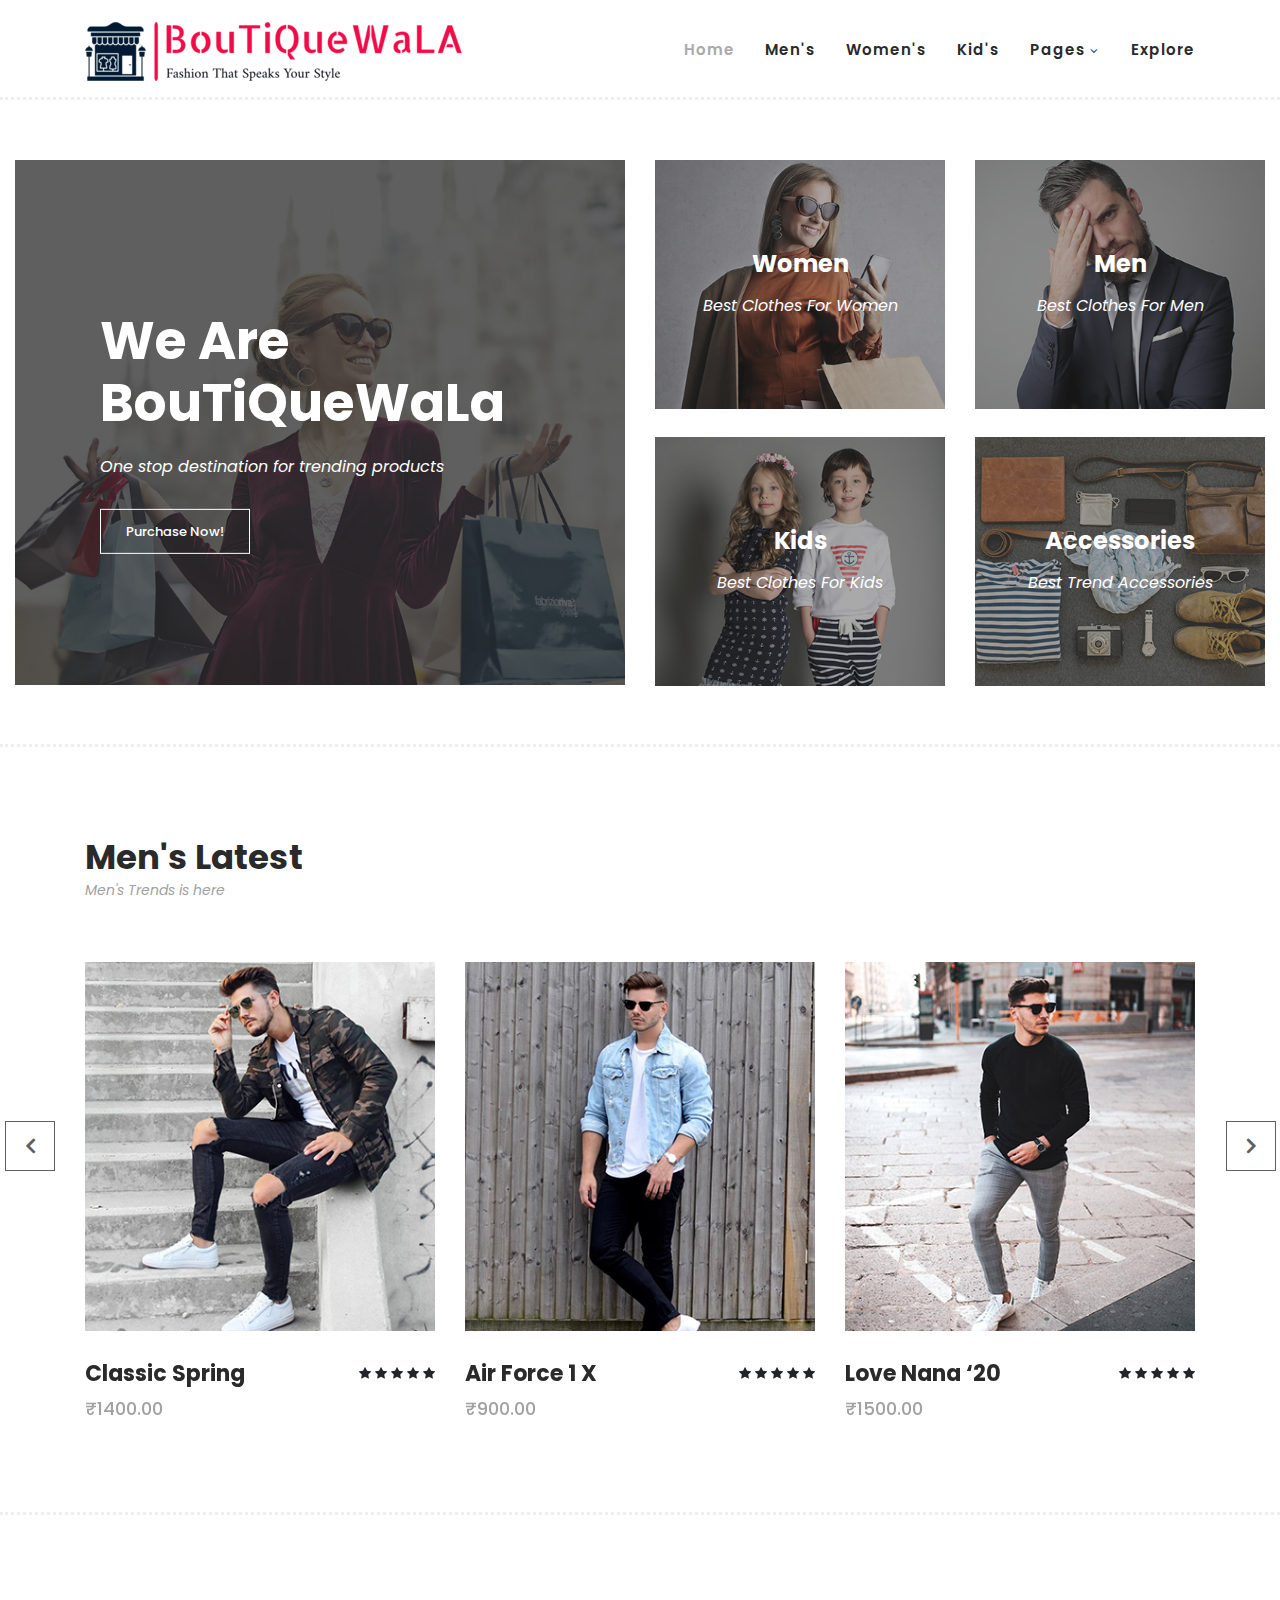
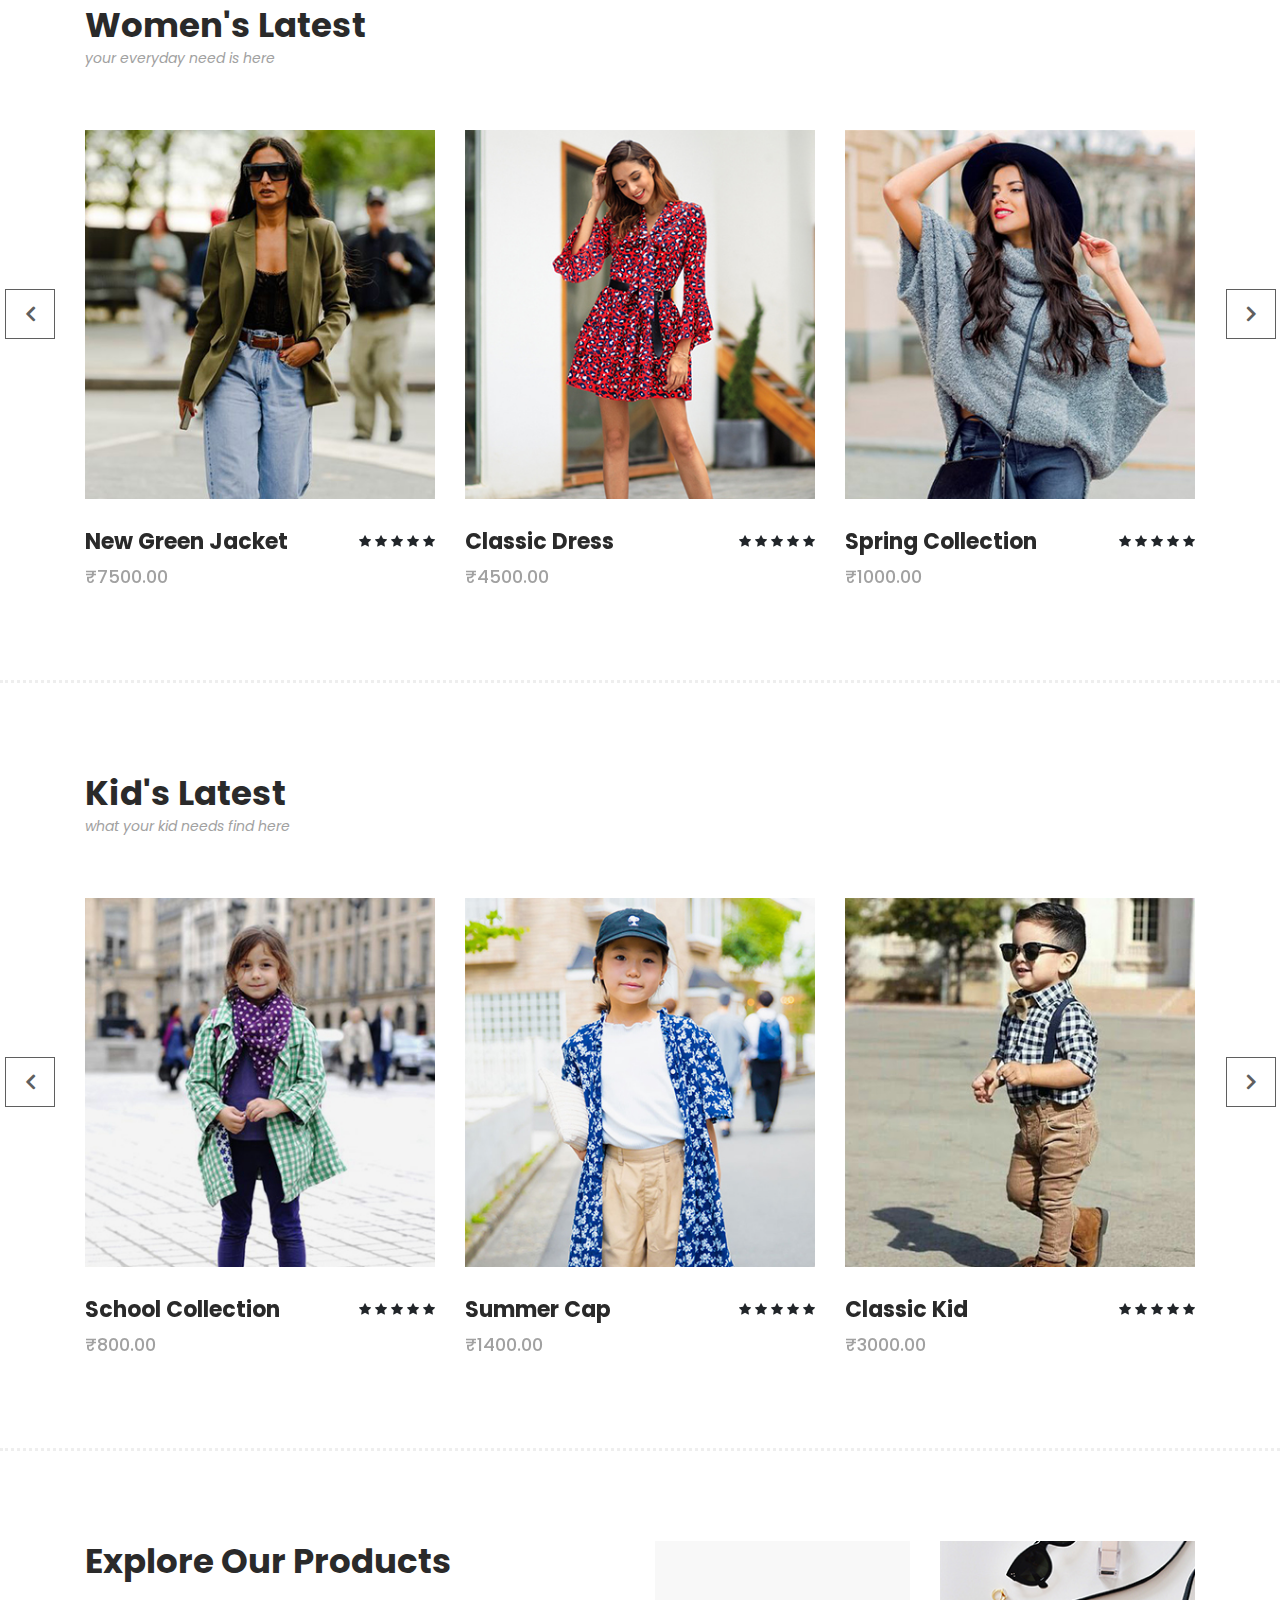
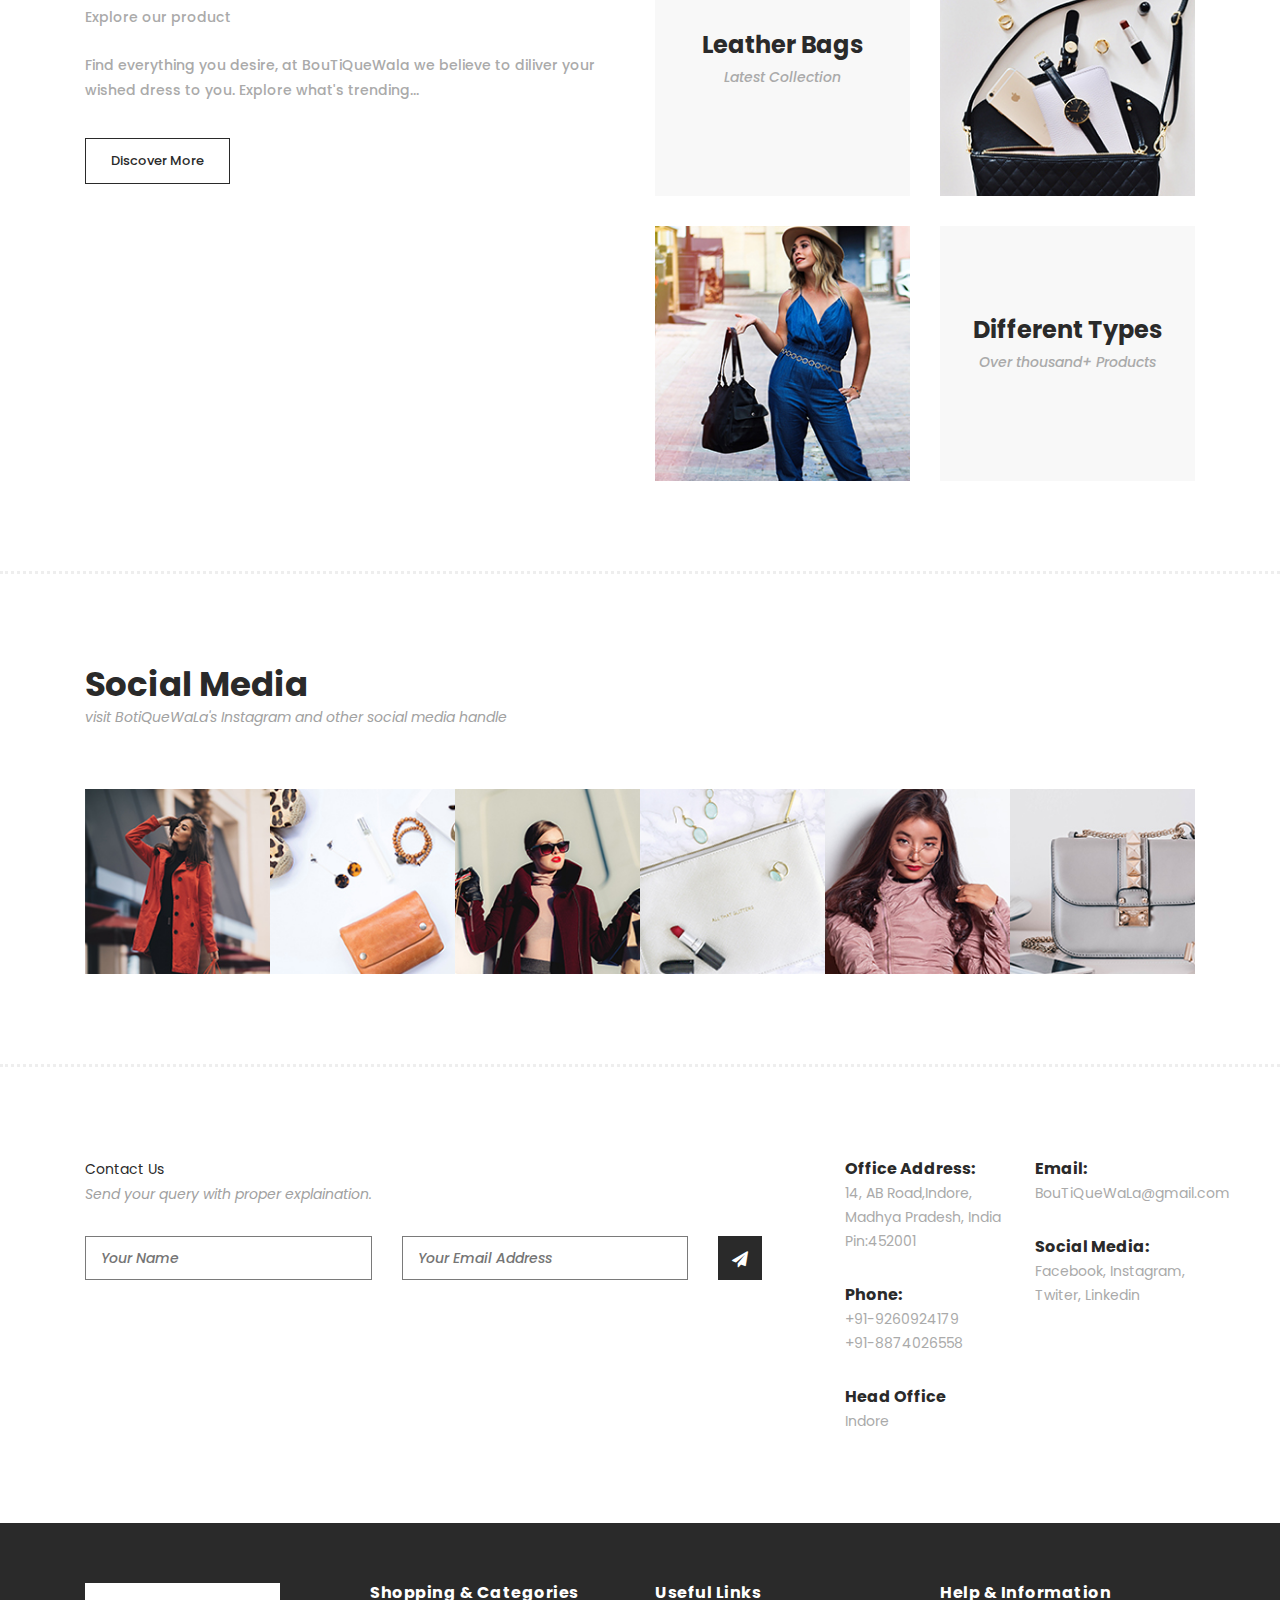
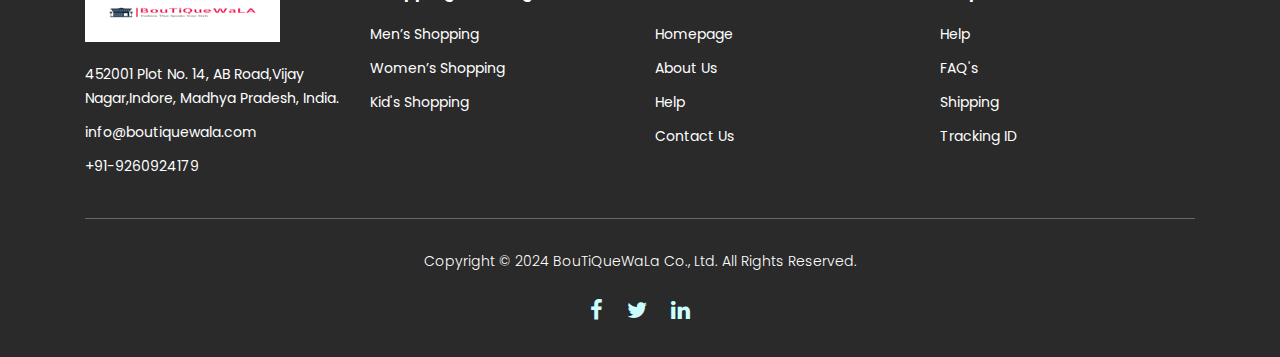
<file: index.html>
<!DOCTYPE html>
<html lang="en">

  <head>

    <meta charset="utf-8">
    <meta name="viewport" content="width=device-width, initial-scale=1, shrink-to-fit=no">
    <meta name="description" content="">
    <meta name="author" content="">
    <link href="https://fonts.googleapis.com/css?family=Poppins:100,200,300,400,500,600,700,800,900&display=swap" rel="stylesheet">

    <title>BouTiQueWaLa</title>


    <!-- Additional CSS Files -->
    <link rel="stylesheet" type="text/css" href="assets/css/bootstrap.min.css">

    <link rel="stylesheet" type="text/css" href="assets/css/font-awesome.css">

    <link rel="stylesheet" href="assets/css/templatemo-botiquewala.css">

    <link rel="stylesheet" href="assets/css/owl-carousel.css">

    <link rel="stylesheet" href="assets/css/lightbox.css">

    </head>
    
    <body>
    
    <!-- ***** Preloader Start ***** -->
    <div id="preloader">
        <div class="jumper">
            <div></div>
            <div></div>
            <div></div>
        </div>
    </div>  
    <!-- ***** Preloader End ***** -->
    
    
    <!-- ***** Header Area Start ***** -->
    <header class="header-area header-sticky">
        <div class="container">
            <div class="row">
                <div class="col-12">
                    <nav class="main-nav">
                        <!-- ***** Logo Start ***** -->
                        <a href="index.html" class="logo">
                            <img src="assets/images/logo.png">
                        </a>
                        <!-- ***** Logo End ***** -->
                        <!-- ***** Menu Start ***** -->
                        <ul class="nav">
                            <li class="scroll-to-section"><a href="#top" class="active">Home</a></li>
                            <li class="scroll-to-section"><a href="#men">Men's</a></li>
                            <li class="scroll-to-section"><a href="#women">Women's</a></li>
                            <li class="scroll-to-section"><a href="#kids">Kid's</a></li>
                            <li class="submenu">
                                <a href="javascript:;">Pages</a>
                                <ul>
                                    <li><a href="about.html">About Us</a></li>
                                    <li><a href="products.html">Products</a></li>
                                    <li><a href="single-product.html">Single Product</a></li>
                                    <li><a href="contact.html">Contact Us</a></li>
                                </ul>
                            </li>
                            
                            <li class="scroll-to-section"><a href="#explore">Explore</a></li>
                        </ul>        
                        <a class='menu-trigger'>
                            <span>Menu</span>
                        </a>
                        <!-- ***** Menu End ***** -->
                    </nav>
                </div>
            </div>
        </div>
    </header>
    <!-- ***** Header Area End ***** -->

    <!-- ***** Main Banner Area Start ***** -->
    <div class="main-banner" id="top">
        <div class="container-fluid">
            <div class="row">
                <div class="col-lg-6">
                    <div class="left-content">
                        <div class="thumb">
                            <div class="inner-content">
                                <h4>We Are BouTiQueWaLa</h4>
                                <span>One stop destination for trending products</span>
                                <div class="main-border-button">
                                    <a href="products.html">Purchase Now!</a>
                                </div>
                            </div>
                            <img src="assets/images/left-banner-image.jpg" alt="">
                        </div>
                    </div>
                </div>
                <div class="col-lg-6">
                    <div class="right-content">
                        <div class="row">
                            <div class="col-lg-6">
                                <div class="right-first-image">
                                    <div class="thumb">
                                        <div class="inner-content">
                                            <h4>Women</h4>
                                            <span>Best Clothes For Women</span>
                                        </div>
                                        <div class="hover-content">
                                            <div class="inner">
                                                <h4>Women</h4>
                                                <p>Shop womens trending cloths</p>
                                                <div class="main-border-button">
                                                    <a href="#">Discover More</a>
                                                </div>
                                            </div>
                                        </div>
                                        <img src="assets/images/baner-right-image-01.jpg">
                                    </div>
                                </div>
                            </div>
                            <div class="col-lg-6">
                                <div class="right-first-image">
                                    <div class="thumb">
                                        <div class="inner-content">
                                            <h4>Men</h4>
                                            <span>Best Clothes For Men</span>
                                        </div>
                                        <div class="hover-content">
                                            <div class="inner">
                                                <h4>Men</h4>
                                                <p>Shop mens trending cloths.</p>
                                                <div class="main-border-button">
                                                    <a href="#">Discover More</a>
                                                </div>
                                            </div>
                                        </div>
                                        <img src="assets/images/baner-right-image-02.jpg">
                                    </div>
                                </div>
                            </div>
                            <div class="col-lg-6">
                                <div class="right-first-image">
                                    <div class="thumb">
                                        <div class="inner-content">
                                            <h4>Kids</h4>
                                            <span>Best Clothes For Kids</span>
                                        </div>
                                        <div class="hover-content">
                                            <div class="inner">
                                                <h4>Kids</h4>
                                                <p>Shop kids trending cloths</p>
                                                <div class="main-border-button">
                                                    <a href="#">Discover More</a>
                                                </div>
                                            </div>
                                        </div>
                                        <img src="assets/images/baner-right-image-03.jpg">
                                    </div>
                                </div>
                            </div>
                            <div class="col-lg-6">
                                <div class="right-first-image">
                                    <div class="thumb">
                                        <div class="inner-content">
                                            <h4>Accessories</h4>
                                            <span>Best Trend Accessories</span>
                                        </div>
                                        <div class="hover-content">
                                            <div class="inner">
                                                <h4>Accessories</h4>
                                                <p>shop all your accessories needs here</p>
                                                <div class="main-border-button">
                                                    <a href="#">Discover More</a>
                                                </div>
                                            </div>
                                        </div>
                                        <img src="assets/images/baner-right-image-04.jpg">
                                    </div>
                                </div>
                            </div>
                        </div>
                    </div>
                </div>
            </div>
        </div>
    </div>
    <!-- ***** Main Banner Area End ***** -->

    <!-- ***** Men Area Starts ***** -->
    <section class="section" id="men">
        <div class="container">
            <div class="row">
                <div class="col-lg-6">
                    <div class="section-heading">
                        <h2>Men's Latest</h2>
                        <span>Men's Trends is here</span>
                    </div>
                </div>
            </div>
        </div>
        <div class="container">
            <div class="row">
                <div class="col-lg-12">
                    <div class="men-item-carousel">
                        <div class="owl-men-item owl-carousel">
                            <div class="item">
                                <div class="thumb">
                                    <div class="hover-content">
                                        <ul>
                                            <li><a href="single-product.html"><i class="fa fa-eye"></i></a></li>
                                            <li><a href="single-product.html"><i class="fa fa-star"></i></a></li>
                                            <li><a href="single-product.html"><i class="fa fa-shopping-cart"></i></a></li>
                                        </ul>
                                    </div>
                                    <img src="assets/images/men-01.jpg" alt="">
                                </div>
                                <div class="down-content">
                                    <h4>Classic Spring</h4>
                                    <span>₹1400.00</span>
                                    <ul class="stars">
                                        <li><i class="fa fa-star"></i></li>
                                        <li><i class="fa fa-star"></i></li>
                                        <li><i class="fa fa-star"></i></li>
                                        <li><i class="fa fa-star"></i></li>
                                        <li><i class="fa fa-star"></i></li>
                                    </ul>
                                </div>
                            </div>
                            <div class="item">
                                <div class="thumb">
                                    <div class="hover-content">
                                        <ul>
                                            <li><a href="single-product.html"><i class="fa fa-eye"></i></a></li>
                                            <li><a href="single-product.html"><i class="fa fa-star"></i></a></li>
                                            <li><a href="single-product.html"><i class="fa fa-shopping-cart"></i></a></li>
                                        </ul>
                                    </div>
                                    <img src="assets/images/men-02.jpg" alt="">
                                </div>
                                <div class="down-content">
                                    <h4>Air Force 1 X</h4>
                                    <span>₹900.00</span>
                                    <ul class="stars">
                                        <li><i class="fa fa-star"></i></li>
                                        <li><i class="fa fa-star"></i></li>
                                        <li><i class="fa fa-star"></i></li>
                                        <li><i class="fa fa-star"></i></li>
                                        <li><i class="fa fa-star"></i></li>
                                    </ul>
                                </div>
                            </div>
                            <div class="item">
                                <div class="thumb">
                                    <div class="hover-content">
                                        <ul>
                                            <li><a href="single-product.html"><i class="fa fa-eye"></i></a></li>
                                            <li><a href="single-product.html"><i class="fa fa-star"></i></a></li>
                                            <li><a href="single-product.html"><i class="fa fa-shopping-cart"></i></a></li>
                                        </ul>
                                    </div>
                                    <img src="assets/images/men-03.jpg" alt="">
                                </div>
                                <div class="down-content">
                                    <h4>Love Nana ‘20</h4>
                                    <span>₹1500.00</span>
                                    <ul class="stars">
                                        <li><i class="fa fa-star"></i></li>
                                        <li><i class="fa fa-star"></i></li>
                                        <li><i class="fa fa-star"></i></li>
                                        <li><i class="fa fa-star"></i></li>
                                        <li><i class="fa fa-star"></i></li>
                                    </ul>
                                </div>
                            </div>
                            <div class="item">
                                <div class="thumb">
                                    <div class="hover-content">
                                        <ul>
                                            <li><a href="single-product.html"><i class="fa fa-eye"></i></a></li>
                                            <li><a href="single-product.html"><i class="fa fa-star"></i></a></li>
                                            <li><a href="single-product.html"><i class="fa fa-shopping-cart"></i></a></li>
                                        </ul>
                                    </div>
                                    <img src="assets/images/men-01.jpg" alt="">
                                </div>
                                <div class="down-content">
                                    <h4>Classic Spring</h4>
                                    <span>₹6000.00</span>
                                    <ul class="stars">
                                        <li><i class="fa fa-star"></i></li>
                                        <li><i class="fa fa-star"></i></li>
                                        <li><i class="fa fa-star"></i></li>
                                        <li><i class="fa fa-star"></i></li>
                                        <li><i class="fa fa-star"></i></li>
                                    </ul>
                                </div>
                            </div>
                        </div>
                    </div>
                </div>
            </div>
        </div>
    </section>
    <!-- ***** Men Area Ends ***** -->

    <!-- ***** Women Area Starts ***** -->
    <section class="section" id="women">
        <div class="container">
            <div class="row">
                <div class="col-lg-6">
                    <div class="section-heading">
                        <h2>Women's Latest</h2>
                        <span>your everyday need is here</span>
                    </div>
                </div>
            </div>
        </div>
        <div class="container">
            <div class="row">
                <div class="col-lg-12">
                    <div class="women-item-carousel">
                        <div class="owl-women-item owl-carousel">
                            <div class="item">
                                <div class="thumb">
                                    <div class="hover-content">
                                        <ul>
                                            <li><a href="single-product.html"><i class="fa fa-eye"></i></a></li>
                                            <li><a href="single-product.html"><i class="fa fa-star"></i></a></li>
                                            <li><a href="single-product.html"><i class="fa fa-shopping-cart"></i></a></li>
                                        </ul>
                                    </div>
                                    <img src="assets/images/women-01.jpg" alt="">
                                </div>
                                <div class="down-content">
                                    <h4>New Green Jacket</h4>
                                    <span>₹7500.00</span>
                                    <ul class="stars">
                                        <li><i class="fa fa-star"></i></li>
                                        <li><i class="fa fa-star"></i></li>
                                        <li><i class="fa fa-star"></i></li>
                                        <li><i class="fa fa-star"></i></li>
                                        <li><i class="fa fa-star"></i></li>
                                    </ul>
                                </div>
                            </div>
                            <div class="item">
                                <div class="thumb">
                                    <div class="hover-content">
                                        <ul>
                                            <li><a href="single-product.html"><i class="fa fa-eye"></i></a></li>
                                            <li><a href="single-product.html"><i class="fa fa-star"></i></a></li>
                                            <li><a href="single-product.html"><i class="fa fa-shopping-cart"></i></a></li>
                                        </ul>
                                    </div>
                                    <img src="assets/images/women-02.jpg" alt="">
                                </div>
                                <div class="down-content">
                                    <h4>Classic Dress</h4>
                                    <span>₹4500.00</span>
                                    <ul class="stars">
                                        <li><i class="fa fa-star"></i></li>
                                        <li><i class="fa fa-star"></i></li>
                                        <li><i class="fa fa-star"></i></li>
                                        <li><i class="fa fa-star"></i></li>
                                        <li><i class="fa fa-star"></i></li>
                                    </ul>
                                </div>
                            </div>
                            <div class="item">
                                <div class="thumb">
                                    <div class="hover-content">
                                        <ul>
                                            <li><a href="single-product.html"><i class="fa fa-eye"></i></a></li>
                                            <li><a href="single-product.html"><i class="fa fa-star"></i></a></li>
                                            <li><a href="single-product.html"><i class="fa fa-shopping-cart"></i></a></li>
                                        </ul>
                                    </div>
                                    <img src="assets/images/women-03.jpg" alt="">
                                </div>
                                <div class="down-content">
                                    <h4>Spring Collection</h4>
                                    <span>₹1000.00</span>
                                    <ul class="stars">
                                        <li><i class="fa fa-star"></i></li>
                                        <li><i class="fa fa-star"></i></li>
                                        <li><i class="fa fa-star"></i></li>
                                        <li><i class="fa fa-star"></i></li>
                                        <li><i class="fa fa-star"></i></li>
                                    </ul>
                                </div>
                            </div>
                            <div class="item">
                                <div class="thumb">
                                    <div class="hover-content">
                                        <ul>
                                            <li><a href="single-product.html"><i class="fa fa-eye"></i></a></li>
                                            <li><a href="single-product.html"><i class="fa fa-star"></i></a></li>
                                            <li><a href="single-product.html"><i class="fa fa-shopping-cart"></i></a></li>
                                        </ul>
                                    </div>
                                    <img src="assets/images/women-01.jpg" alt="">
                                </div>
                                <div class="down-content">
                                    <h4>Classic Spring</h4>
                                    <span>₹1200.00</span>
                                    <ul class="stars">
                                        <li><i class="fa fa-star"></i></li>
                                        <li><i class="fa fa-star"></i></li>
                                        <li><i class="fa fa-star"></i></li>
                                        <li><i class="fa fa-star"></i></li>
                                        <li><i class="fa fa-star"></i></li>
                                    </ul>
                                </div>
                            </div>
                        </div>
                    </div>
                </div>
            </div>
        </div>
    </section>
    <!-- ***** Women Area Ends ***** -->

    <!-- ***** Kids Area Starts ***** -->
    <section class="section" id="kids">
        <div class="container">
            <div class="row">
                <div class="col-lg-6">
                    <div class="section-heading">
                        <h2>Kid's Latest</h2>
                        <span>what your kid needs find here</span>
                    </div>
                </div>
            </div>
        </div>
        <div class="container">
            <div class="row">
                <div class="col-lg-12">
                    <div class="kid-item-carousel">
                        <div class="owl-kid-item owl-carousel">
                            <div class="item">
                                <div class="thumb">
                                    <div class="hover-content">
                                        <ul>
                                            <li><a href="single-product.html"><i class="fa fa-eye"></i></a></li>
                                            <li><a href="single-product.html"><i class="fa fa-star"></i></a></li>
                                            <li><a href="single-product.html"><i class="fa fa-shopping-cart"></i></a></li>
                                        </ul>
                                    </div>
                                    <img src="assets/images/kid-01.jpg" alt="">
                                </div>
                                <div class="down-content">
                                    <h4>School Collection</h4>
                                    <span>₹800.00</span>
                                    <ul class="stars">
                                        <li><i class="fa fa-star"></i></li>
                                        <li><i class="fa fa-star"></i></li>
                                        <li><i class="fa fa-star"></i></li>
                                        <li><i class="fa fa-star"></i></li>
                                        <li><i class="fa fa-star"></i></li>
                                    </ul>
                                </div>
                            </div>
                            <div class="item">
                                <div class="thumb">
                                    <div class="hover-content">
                                        <ul>
                                            <li><a href="single-product.html"><i class="fa fa-eye"></i></a></li>
                                            <li><a href="single-product.html"><i class="fa fa-star"></i></a></li>
                                            <li><a href="single-product.html"><i class="fa fa-shopping-cart"></i></a></li>
                                        </ul>
                                    </div>
                                    <img src="assets/images/kid-02.jpg" alt="">
                                </div>
                                <div class="down-content">
                                    <h4>Summer Cap</h4>
                                    <span>₹1400.00</span>
                                    <ul class="stars">
                                        <li><i class="fa fa-star"></i></li>
                                        <li><i class="fa fa-star"></i></li>
                                        <li><i class="fa fa-star"></i></li>
                                        <li><i class="fa fa-star"></i></li>
                                        <li><i class="fa fa-star"></i></li>
                                    </ul>
                                </div>
                            </div>
                            <div class="item">
                                <div class="thumb">
                                    <div class="hover-content">
                                        <ul>
                                            <li><a href="single-product.html"><i class="fa fa-eye"></i></a></li>
                                            <li><a href="single-product.html"><i class="fa fa-star"></i></a></li>
                                            <li><a href="single-product.html"><i class="fa fa-shopping-cart"></i></a></li>
                                        </ul>
                                    </div>
                                    <img src="assets/images/kid-03.jpg" alt="">
                                </div>
                                <div class="down-content">
                                    <h4>Classic Kid</h4>
                                    <span>₹3000.00</span>
                                    <ul class="stars">
                                        <li><i class="fa fa-star"></i></li>
                                        <li><i class="fa fa-star"></i></li>
                                        <li><i class="fa fa-star"></i></li>
                                        <li><i class="fa fa-star"></i></li>
                                        <li><i class="fa fa-star"></i></li>
                                    </ul>
                                </div>
                            </div>
                            <div class="item">
                                <div class="thumb">
                                    <div class="hover-content">
                                        <ul>
                                            <li><a href="single-product.html"><i class="fa fa-eye"></i></a></li>
                                            <li><a href="single-product.html"><i class="fa fa-star"></i></a></li>
                                            <li><a href="single-product.html"><i class="fa fa-shopping-cart"></i></a></li>
                                        </ul>
                                    </div>
                                    <img src="assets/images/kid-01.jpg" alt="">
                                </div>
                                <div class="down-content">
                                    <h4>Classic Spring</h4>
                                    <span>₹1200.00</span>
                                    <ul class="stars">
                                        <li><i class="fa fa-star"></i></li>
                                        <li><i class="fa fa-star"></i></li>
                                        <li><i class="fa fa-star"></i></li>
                                        <li><i class="fa fa-star"></i></li>
                                        <li><i class="fa fa-star"></i></li>
                                    </ul>
                                </div>
                            </div>
                        </div>
                    </div>
                </div>
            </div>
        </div>
    </section>
    <!-- ***** Kids Area Ends ***** -->

    <!-- ***** Explore Area Starts ***** -->
    <section class="section" id="explore">
        <div class="container">
            <div class="row">
                <div class="col-lg-6">
                    <div class="left-content">
                        <h2>Explore Our Products</h2>
                        <span>Explore our product</span>
                        <div class="quote">
                            <p></p>
                        </div>
                        <p></p>
                        <p>Find everything you desire, at BouTiQueWala we believe to diliver your wished dress to you. Explore what's trending...</p>
                        <div class="main-border-button">
                            <a href="products.html">Discover More</a>
                        </div>
                    </div>
                </div>
                <div class="col-lg-6">
                    <div class="right-content">
                        <div class="row">
                            <div class="col-lg-6">
                                <div class="leather">
                                    <h4>Leather Bags</h4>
                                    <span>Latest Collection</span>
                                </div>
                            </div>
                            <div class="col-lg-6">
                                <div class="first-image">
                                    <img src="assets/images/explore-image-01.jpg" alt="">
                                </div>
                            </div>
                            <div class="col-lg-6">
                                <div class="second-image">
                                    <img src="assets/images/explore-image-02.jpg" alt="">
                                </div>
                            </div>
                            <div class="col-lg-6">
                                <div class="types">
                                    <h4>Different Types</h4>
                                    <span>Over thousand+ Products</span>
                                </div>
                            </div>
                        </div>
                    </div>
                </div>
            </div>
        </div>
    </section>
    <!-- ***** Explore Area Ends ***** -->

    <!-- ***** Social Area Starts ***** -->
    <section class="section" id="social">
        <div class="container">
            <div class="row">
                <div class="col-lg-12">
                    <div class="section-heading">
                        <h2>Social Media</h2>
                        <span>visit BotiQueWaLa's Instagram and other social media handle </span>
                    </div>
                </div>
            </div>
        </div>
        <div class="container">
            <div class="row images">
                <div class="col-2">
                    <div class="thumb">
                        <div class="icon">
                            <a href="http://instagram.com">
                                <h6>Fashion</h6>
                                <i class="fa fa-instagram"></i>
                            </a>
                        </div>
                        <img src="assets/images/instagram-01.jpg" alt="">
                    </div>
                </div>
                <div class="col-2">
                    <div class="thumb">
                        <div class="icon">
                            <a href="http://instagram.com">
                                <h6>New</h6>
                                <i class="fa fa-instagram"></i>
                            </a>
                        </div>
                        <img src="assets/images/instagram-02.jpg" alt="">
                    </div>
                </div>
                <div class="col-2">
                    <div class="thumb">
                        <div class="icon">
                            <a href="http://instagram.com">
                                <h6>Brand</h6>
                                <i class="fa fa-instagram"></i>
                            </a>
                        </div>
                        <img src="assets/images/instagram-03.jpg" alt="">
                    </div>
                </div>
                <div class="col-2">
                    <div class="thumb">
                        <div class="icon">
                            <a href="http://instagram.com">
                                <h6>Makeup</h6>
                                <i class="fa fa-instagram"></i>
                            </a>
                        </div>
                        <img src="assets/images/instagram-04.jpg" alt="">
                    </div>
                </div>
                <div class="col-2">
                    <div class="thumb">
                        <div class="icon">
                            <a href="http://instagram.com">
                                <h6>Leather</h6>
                                <i class="fa fa-instagram"></i>
                            </a>
                        </div>
                        <img src="assets/images/instagram-05.jpg" alt="">
                    </div>
                </div>
                <div class="col-2">
                    <div class="thumb">
                        <div class="icon">
                            <a href="http://instagram.com">
                                <h6>Bag</h6>
                                <i class="fa fa-instagram"></i>
                            </a>
                        </div>
                        <img src="assets/images/instagram-06.jpg" alt="">
                    </div>
                </div>
            </div>
        </div>
    </section>
    <!-- ***** Social Area Ends ***** -->

    <!-- ***** Subscribe Area Starts ***** -->
    <div class="subscribe">
        <div class="container">
            <div class="row">
                <div class="col-lg-8">
                    <div class="section-heading">
                        <p id="contact">Contact Us</p>
                        <span>Send your query with proper explaination.</span>
                    </div>
                    <form id="subscribe" action="" method="get">
                        <div class="row">
                          <div class="col-lg-5">
                            <fieldset>
                              <input name="name" type="text" id="name" placeholder="Your Name" required="">
                            </fieldset>
                          </div>
                          <div class="col-lg-5">
                            <fieldset>
                              <input name="email" type="text" id="email" pattern="[^ @]*@[^ @]*" placeholder="Your Email Address" required="">
                            </fieldset>
                          </div>
                          <div class="col-lg-2">
                            <fieldset>
                              <button type="submit" id="form-submit" class="main-dark-button"><i class="fa fa-paper-plane"></i></button>
                            </fieldset>
                          </div>
                        </div>
                    </form>
                </div>
                <div class="col-lg-4">
                    <div class="row">
                        <div class="col-6">
                            <ul>
                                <li>Office Address:<br><span>14, AB Road,Indore, Madhya Pradesh, India <br>Pin:452001</span></li>
                                <li>Phone:<br><span>+91-9260924179<br>+91-8874026558</span></li>
                                <li>Head Office<br><span>Indore</span></li>
                            </ul>
                        </div>
                        <div class="col-6">
                            <ul>
                                
                                <li>Email:<br><span>BouTiQueWaLa@gmail.com</span></li>
                                <li>Social Media:<br><span><a href="#">Facebook</a>, <a href="#">Instagram</a>, <a href="#">Twiter</a>, <a href="#">Linkedin</a></span></li>
                            </ul>
                        </div>
                    </div>
                </div>
            </div>
        </div>
    </div>
    <!-- ***** Subscribe Area Ends ***** -->
    
    <!-- ***** Footer Start ***** -->
    <footer>
        <div class="container">
            <div class="row">
                <div class="col-lg-3">
                    <div class="first-item">
                        <div class="logo">
                            <img src="assets/images/white-logo.png" alt="BooTiQuEWaLa ecommerce">
                        </div>
                        <ul>
                            <li><a href="#">452001 Plot No. 14, AB Road,Vijay Nagar,Indore, Madhya Pradesh, India.</a></li>
                            <li><a href="#">info@boutiquewala.com</a></li>
                            <li><a href="#">+91-9260924179</a></li>
                        </ul>
                    </div>
                </div>
                <div class="col-lg-3">
                    <h4>Shopping &amp; Categories</h4>
                    <ul>
                        <li><a href="#">Men’s Shopping</a></li>
                        <li><a href="#">Women’s Shopping</a></li>
                        <li><a href="#">Kid's Shopping</a></li>
                    </ul>
                </div>
                <div class="col-lg-3">
                    <h4>Useful Links</h4>
                    <ul>
                        <li><a href="#">Homepage</a></li>
                        <li><a href="#">About Us</a></li>
                        <li><a href="#">Help</a></li>
                        <li><a href="#">Contact Us</a></li>
                    </ul>
                </div>
                <div class="col-lg-3">
                    <h4>Help &amp; Information</h4>
                    <ul>
                        <li><a href="#">Help</a></li>
                        <li><a href="#">FAQ's</a></li>
                        <li><a href="#">Shipping</a></li>
                        <li><a href="#">Tracking ID</a></li>
                    </ul>
                </div>
                <div class="col-lg-12">
                    <div class="under-footer">
                        <p>Copyright © 2024 BouTiQueWaLa Co., Ltd. All Rights Reserved. 
                       
                        <ul>
                            <li><a href="#"><i class="fa fa-facebook"></i></a></li>
                            <li><a href="#"><i class="fa fa-twitter"></i></a></li>
                            <li><a href="#"><i class="fa fa-linkedin"></i></a></li>
                            
                        </ul>
                    </div>
                </div>
            </div>
        </div>
    </footer>
    

    <!-- jQuery -->
    <script src="assets/js/jquery-2.1.0.min.js"></script>

    <!-- Bootstrap -->
    <script src="assets/js/popper.js"></script>
    <script src="assets/js/bootstrap.min.js"></script>

    <!-- Plugins -->
    <script src="assets/js/owl-carousel.js"></script>
    <script src="assets/js/accordions.js"></script>
    <script src="assets/js/datepicker.js"></script>
    <script src="assets/js/scrollreveal.min.js"></script>
    <script src="assets/js/waypoints.min.js"></script>
    <script src="assets/js/jquery.counterup.min.js"></script>
    <script src="assets/js/imgfix.min.js"></script> 
    <script src="assets/js/slick.js"></script> 
    <script src="assets/js/lightbox.js"></script> 
    <script src="assets/js/isotope.js"></script> 
    
    <!-- Global Init -->
    <script src="assets/js/custom.js"></script>

    <script>

        ₹(function() {
            var selectedClass = "";
            ₹("p").click(function(){
            selectedClass = ₹(this).attr("data-rel");
            ₹("#portfolio").fadeTo(50, 0.1);
                ₹("#portfolio div").not("."+selectedClass).fadeOut();
            setTimeout(function() {
              ₹("."+selectedClass).fadeIn();
              ₹("#portfolio").fadeTo(50, 1);
            }, 500);
                
            });
        });

    </script>

  </body>
</html>
</file>
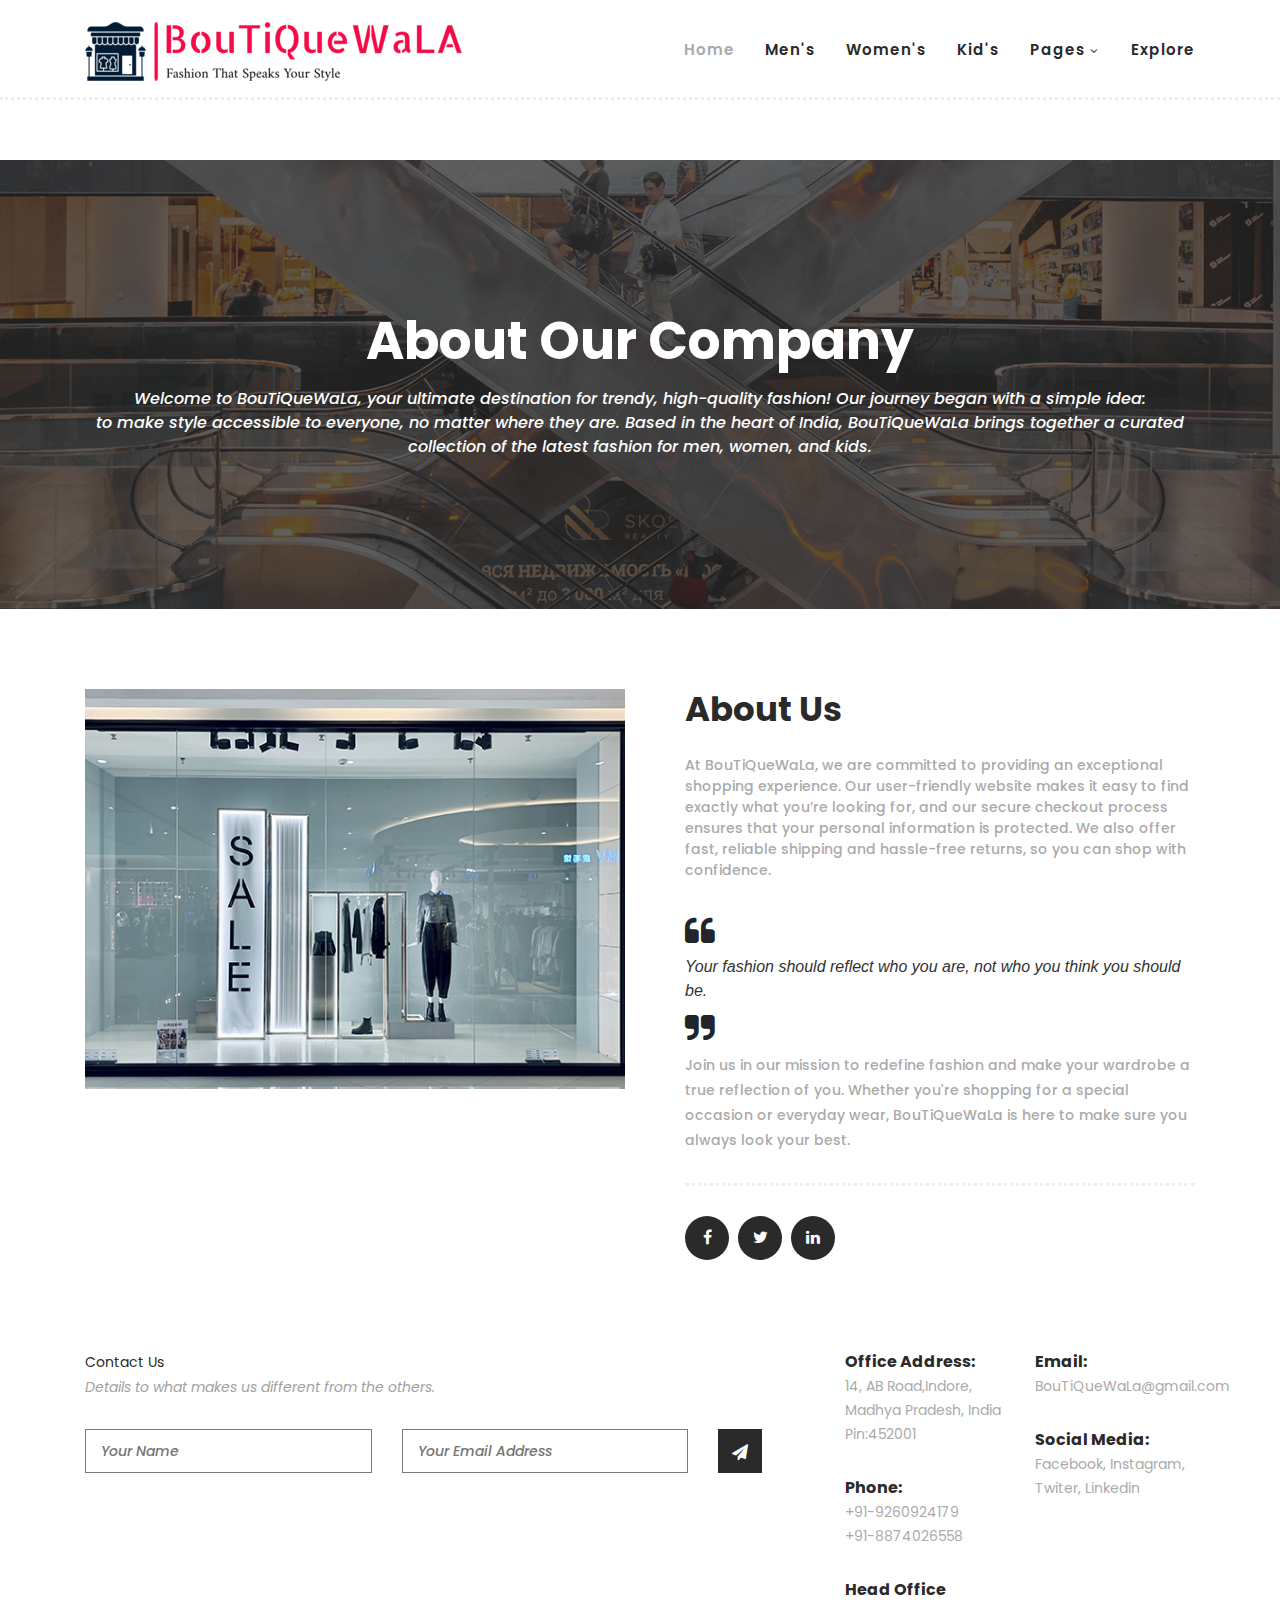
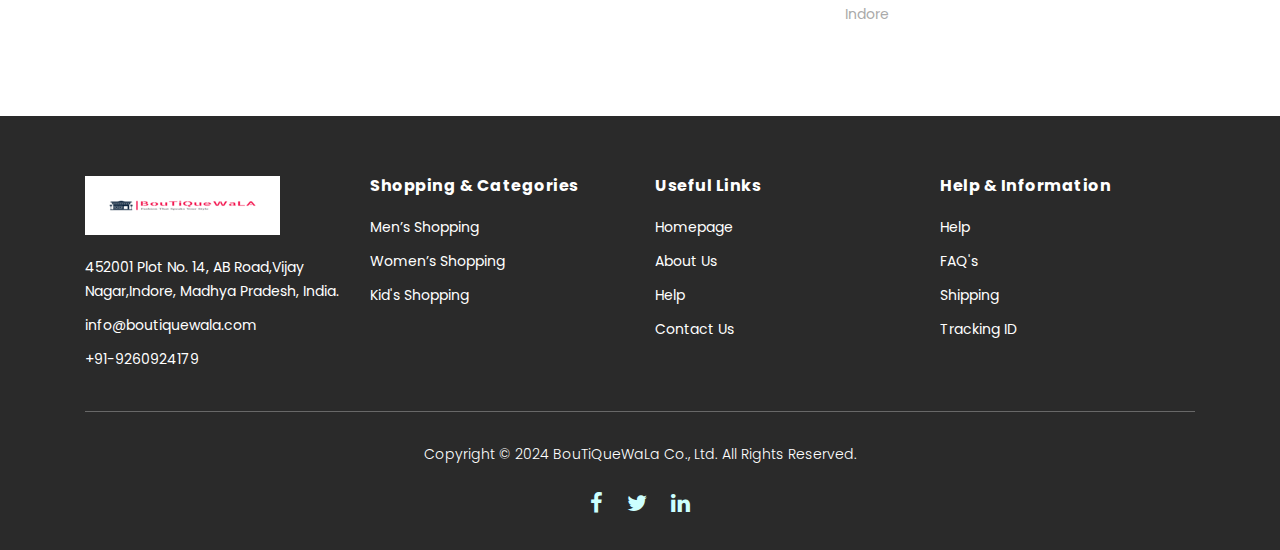
<file: about.html>
<!DOCTYPE html>
<html lang="en">

  <head>

    <meta charset="utf-8">
    <meta name="viewport" content="width=device-width, initial-scale=1, shrink-to-fit=no">
    <meta name="description" content="">
    <meta name="author" content="">
    <link href="https://fonts.googleapis.com/css?family=Poppins:100,200,300,400,500,600,700,800,900&display=swap" rel="stylesheet">

    <title>BouTiQueWaLa - About Page</title>


    <!-- Additional CSS Files -->
    <link rel="stylesheet" type="text/css" href="assets/css/bootstrap.min.css">

    <link rel="stylesheet" type="text/css" href="assets/css/font-awesome.css">

    <link rel="stylesheet" href="assets/css/templatemo-botiquewala.css">

    <link rel="stylesheet" href="assets/css/owl-carousel.css">

    <link rel="stylesheet" href="assets/css/lightbox.css">

    </head>
    
    <body>
    
    <!-- ***** Preloader Start ***** -->
    <div id="preloader">
        <div class="jumper">
            <div></div>
            <div></div>
            <div></div>
        </div>
    </div>  
    <!-- ***** Preloader End ***** -->
    
    
    <!-- ***** Header Area Start ***** -->
    <header class="header-area header-sticky">
        <div class="container">
            <div class="row">
                <div class="col-12">
                    <nav class="main-nav">
                        <!-- ***** Logo Start ***** -->
                        <a href="index.html" class="logo">
                            <img src="assets/images/logo.png">
                        </a>
                        <!-- ***** Logo End ***** -->
                        <!-- ***** Menu Start ***** -->
                        <ul class="nav">
                            <li class="scroll-to-section"><a href="index.html" class="active">Home</a></li>
                            <li class="scroll-to-section"><a href="index.html">Men's</a></li>
                            <li class="scroll-to-section"><a href="index.html">Women's</a></li>
                            <li class="scroll-to-section"><a href="index.html">Kid's</a></li>
                            <li class="submenu">
                                <a href="javascript:;">Pages</a>
                                <ul>
                                    <li><a href="about.html">About Us</a></li>
                                    <li><a href="products.html">Products</a></li>
                                    <li><a href="single-product.html">Single Product</a></li>
                                    <li><a href="contact.html">Contact Us</a></li>
                                </ul>
                            </li>
                            
                            <li class="scroll-to-section"><a href="index.html">Explore</a></li>
                        </ul>        
                        <a class='menu-trigger'>
                            <span>Menu</span>
                        </a>
                        <!-- ***** Menu End ***** -->
                    </nav>
                </div>
            </div>
        </div>
    </header>
    <!-- ***** Header Area End ***** -->

    <!-- ***** Main Banner Area Start ***** -->
    <div class="page-heading about-page-heading" id="top">
        <div class="container">
            <div class="row">
                <div class="col-lg-12">
                    <div class="inner-content">
                        <h2>About Our Company</h2>
                       <span>Welcome to BouTiQueWaLa, your ultimate destination for trendy, 
					   high-quality fashion! Our journey began with a simple idea:
					   <br> to make style accessible to everyone, no matter where they are.
					   Based in the heart of India, BouTiQueWaLa brings together a curated collection of the latest fashion for men, women, and kids.</span>
                    </div>
                </div>
            </div>
        </div>
    </div>
    <!-- ***** Main Banner Area End ***** -->

    <!-- ***** About Area Starts ***** -->
    <div class="about-us">
        <div class="container">
            <div class="row">
                <div class="col-lg-6">
                    <div class="left-image">
                        <img src="assets/images/about-left-image.jpg" alt="">
                    </div>
                </div>
                <div class="col-lg-6">
                    <div class="right-content">
                        <h4>About Us</h4>
                        <span>At BouTiQueWaLa, we are committed to providing an exceptional shopping experience.
						Our user-friendly website makes it easy to find exactly what you’re looking for, 
						and our secure checkout process ensures that your personal information is protected.
						We also offer fast, reliable shipping and hassle-free returns, so you can shop with confidence.</span>
                        <div class="quote">
                            <i class="fa fa-quote-left"></i><br>
							<span style="font-family: 'Arial', sans-serif; font-size: 16px; color: #333333; font-style: italic;">Your fashion should reflect who you are, not who you think you should be.</span><i class="fa fa-quote-right"></i>
                        </div>
                        <p><br>Join us in our mission to redefine fashion and make your wardrobe a true reflection of you. 
						Whether you're shopping for a special occasion or everyday wear, 
						BouTiQueWaLa is here to make sure you always look your best.</p>
                        <ul>
                            <li><a href="#"><i class="fa fa-facebook"></i></a></li>
                            <li><a href="#"><i class="fa fa-twitter"></i></a></li>
                            <li><a href="#"><i class="fa fa-linkedin"></i></a></li>
                            
                        </ul>
                    </div>
                </div>
            </div>
        </div>
    </div>
    <!-- ***** About Area Ends ***** -->

    

    <!-- ***** Contact Us Area Starts ***** -->
    <div class="subscribe">
        <div class="container">
            <div class="row">
                <div class="col-lg-8">
                    <div class="section-heading">
                        <p id="contact">Contact Us</p>
                        <span>Details to what makes us different from the others.</span>
                    </div>
                    <form id="subscribe" action="" method="get">
                        <div class="row">
                          <div class="col-lg-5">
                            <fieldset>
                              <input name="name" type="text" id="name" placeholder="Your Name" required="">
                            </fieldset>
                          </div>
                          <div class="col-lg-5">
                            <fieldset>
                              <input name="email" type="text" id="email" pattern="[^ @]*@[^ @]*" placeholder="Your Email Address" required="">
                            </fieldset>
                          </div>
                          <div class="col-lg-2">
                            <fieldset>
                              <button type="submit" id="form-submit" class="main-dark-button"><i class="fa fa-paper-plane"></i></button>
                            </fieldset>
                          </div>
                        </div>
                    </form>
                </div>
                <div class="col-lg-4">
                    <div class="row">
                        <div class="col-6">
                            <ul>
                                <li>Office Address:<br><span>14, AB Road,Indore, Madhya Pradesh, India <br>Pin:452001</span></li>
                                <li>Phone:<br><span>+91-9260924179<br>+91-8874026558</span></li>
                                <li>Head Office<br><span>Indore</span></li>
                            </ul>
                        </div>
                        <div class="col-6">
                            <ul>
                                
                                <li>Email:<br><span>BouTiQueWaLa@gmail.com</span></li>
                                <li>Social Media:<br><span><a href="#">Facebook</a>, <a href="#">Instagram</a>, <a href="#">Twiter</a>, <a href="#">Linkedin</a></span></li>
                            </ul>
                        </div>
                    </div>
                </div>
            </div>
        </div>
    </div>
    <!-- ***** Contact Us Area Ends ***** -->
    
   <!-- ***** Footer Start ***** -->
    <footer>
        <div class="container">
            <div class="row">
                <div class="col-lg-3">
                    <div class="first-item">
                        <div class="logo">
                            <img src="assets/images/white-logo.png" alt="BooTiQuEWaLa ecommerce">
                        </div>
                        <ul>
                            <li><a href="#">452001 Plot No. 14, AB Road,Vijay Nagar,Indore, Madhya Pradesh, India.</a></li>
                            <li><a href="#">info@boutiquewala.com</a></li>
                            <li><a href="#">+91-9260924179</a></li>
                        </ul>
                    </div>
                </div>
                <div class="col-lg-3">
                    <h4>Shopping &amp; Categories</h4>
                    <ul>
                        <li><a href="#">Men’s Shopping</a></li>
                        <li><a href="#">Women’s Shopping</a></li>
                        <li><a href="#">Kid's Shopping</a></li>
                    </ul>
                </div>
                <div class="col-lg-3">
                    <h4>Useful Links</h4>
                    <ul>
                        <li><a href="#">Homepage</a></li>
                        <li><a href="#">About Us</a></li>
                        <li><a href="#">Help</a></li>
                        <li><a href="#">Contact Us</a></li>
                    </ul>
                </div>
                <div class="col-lg-3">
                    <h4>Help &amp; Information</h4>
                    <ul>
                        <li><a href="#">Help</a></li>
                        <li><a href="#">FAQ's</a></li>
                        <li><a href="#">Shipping</a></li>
                        <li><a href="#">Tracking ID</a></li>
                    </ul>
                </div>
                <div class="col-lg-12">
                    <div class="under-footer">
                        <p>Copyright © 2024 BouTiQueWaLa Co., Ltd. All Rights Reserved. 
                       
                        <ul>
                            <li><a href="#"><i class="fa fa-facebook"></i></a></li>
                            <li><a href="#"><i class="fa fa-twitter"></i></a></li>
                            <li><a href="#"><i class="fa fa-linkedin"></i></a></li>
                            
                        </ul>
                    </div>
                </div>
            </div>
        </div>
    </footer>
    

    <!-- jQuery -->
    <script src="assets/js/jquery-2.1.0.min.js"></script>

    <!-- Bootstrap -->
    <script src="assets/js/popper.js"></script>
    <script src="assets/js/bootstrap.min.js"></script>

    <!-- Plugins -->
    <script src="assets/js/owl-carousel.js"></script>
    <script src="assets/js/accordions.js"></script>
    <script src="assets/js/datepicker.js"></script>
    <script src="assets/js/scrollreveal.min.js"></script>
    <script src="assets/js/waypoints.min.js"></script>
    <script src="assets/js/jquery.counterup.min.js"></script>
    <script src="assets/js/imgfix.min.js"></script> 
    <script src="assets/js/slick.js"></script> 
    <script src="assets/js/lightbox.js"></script> 
    <script src="assets/js/isotope.js"></script> 
    
    <!-- Global Init -->
    <script src="assets/js/custom.js"></script>

    <script>

        $(function() {
            var selectedClass = "";
            $("p").click(function(){
            selectedClass = $(this).attr("data-rel");
            $("#portfolio").fadeTo(50, 0.1);
                $("#portfolio div").not("."+selectedClass).fadeOut();
            setTimeout(function() {
              $("."+selectedClass).fadeIn();
              $("#portfolio").fadeTo(50, 1);
            }, 500);
                
            });
        });

    </script>

  </body>

</html>
</file>
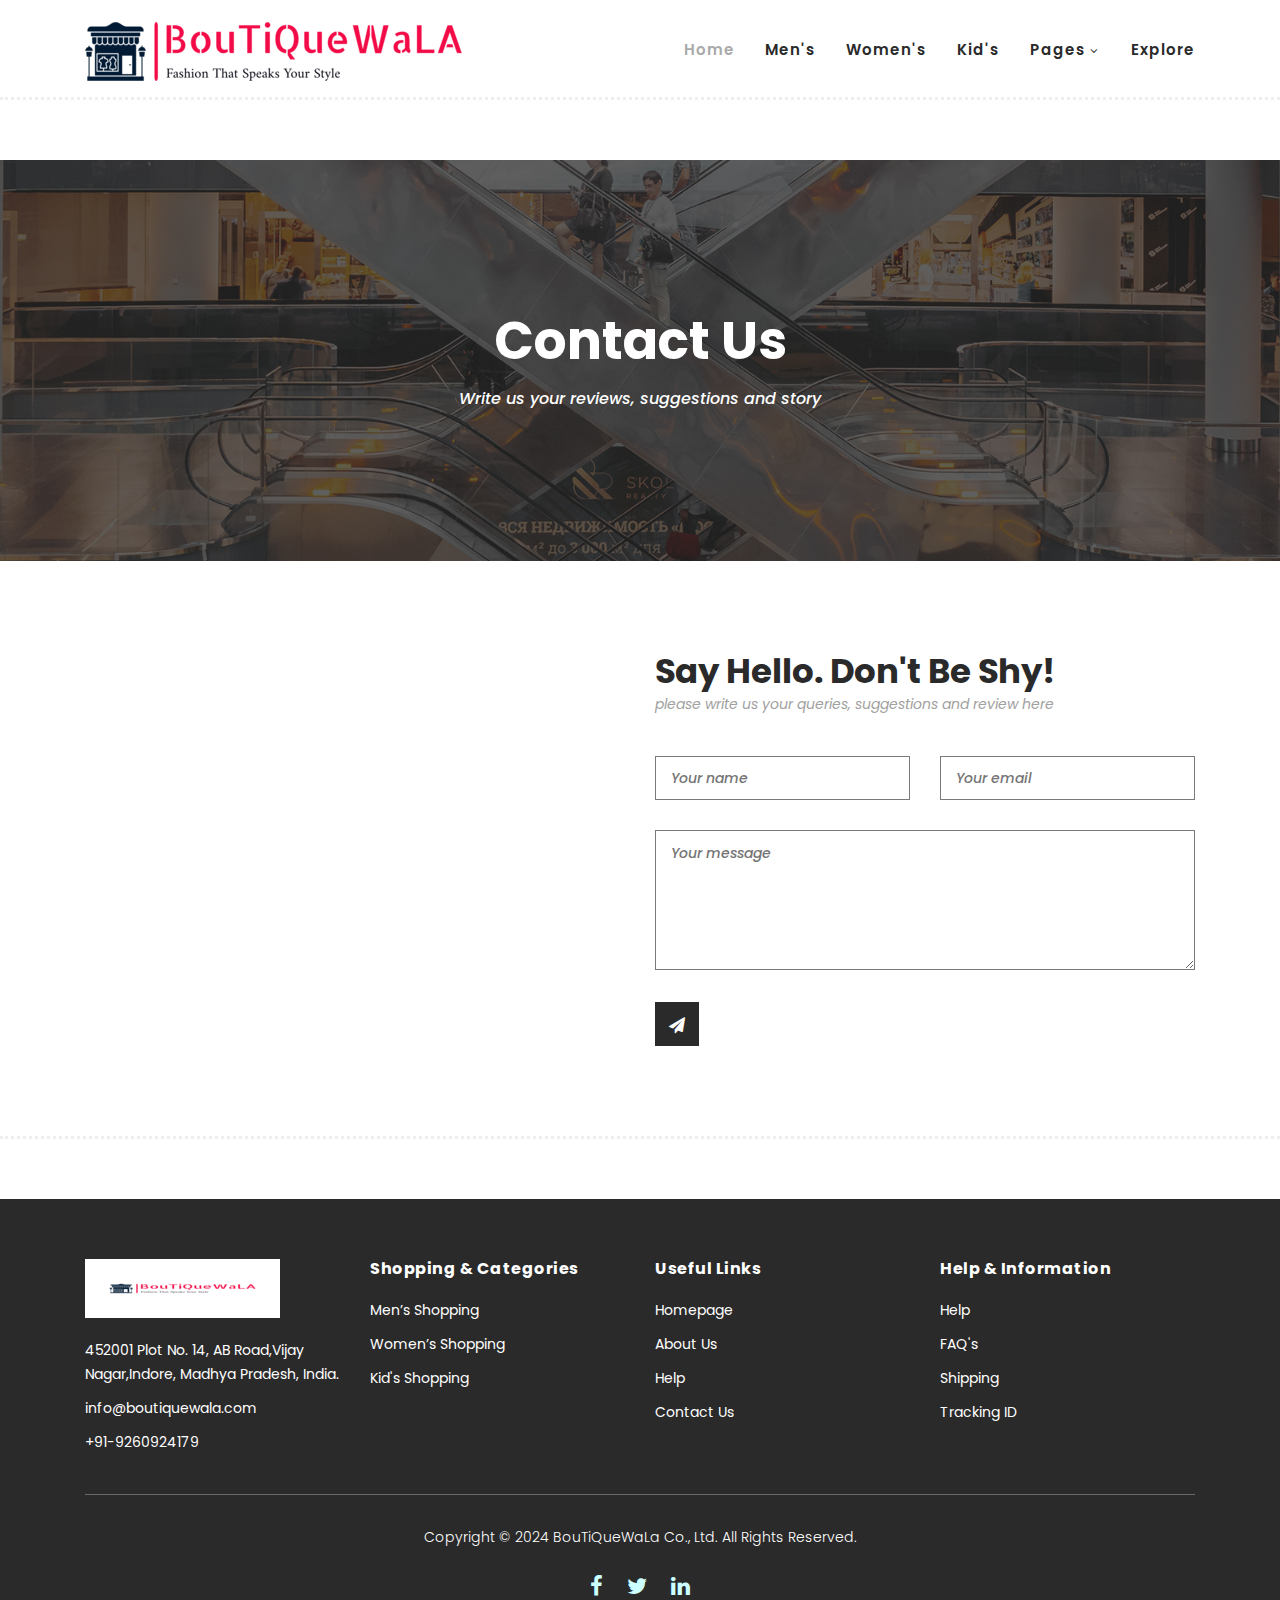
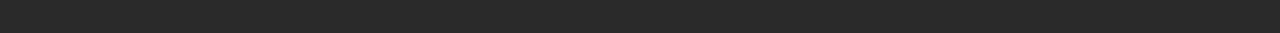
<file: contact.html>
<!DOCTYPE html>
<html lang="en">

  <head>

    <meta charset="utf-8">
    <meta name="viewport" content="width=device-width, initial-scale=1, shrink-to-fit=no">
    <meta name="description" content="">
    <meta name="author" content="">
    <link href="https://fonts.googleapis.com/css?family=Poppins:100,200,300,400,500,600,700,800,900&display=swap" rel="stylesheet">

    <title>BouTiQueWala - Contact Page</title>


    <!-- Additional CSS Files -->
    <link rel="stylesheet" type="text/css" href="assets/css/bootstrap.min.css">

    <link rel="stylesheet" type="text/css" href="assets/css/font-awesome.css">

    <link rel="stylesheet" href="assets/css/templatemo-botiquewala.css">

    <link rel="stylesheet" href="assets/css/owl-carousel.css">

    <link rel="stylesheet" href="assets/css/lightbox.css">

    </head>
    
    <body bgcolor="cyan">
    
    <!-- ***** Preloader Start ***** -->
    <div id="preloader">
        <div class="jumper">
            <div></div>
            <div></div>
            <div></div>
        </div>
    </div>  
    <!-- ***** Preloader End ***** -->
    
    
    <!-- ***** Header Area Start ***** -->
    <header class="header-area header-sticky">
        <div class="container">
            <div class="row">
                <div class="col-12">
                    <nav class="main-nav">
                        <!-- ***** Logo Start ***** -->
                        <a href="index.html" class="logo">
                            <img src="assets/images/logo.png">
                        </a>
                        <!-- ***** Logo End ***** -->
                        <!-- ***** Menu Start ***** -->
                        <ul class="nav">
                            <li class="scroll-to-section"><a href="index.html" class="active">Home</a></li>
                            <li class="scroll-to-section"><a href="index.html">Men's</a></li>
                            <li class="scroll-to-section"><a href="index.html">Women's</a></li>
                            <li class="scroll-to-section"><a href="index.html">Kid's</a></li>
                            <li class="submenu">
                                <a href="javascript:;">Pages</a>
                                <ul>
                                    <li><a href="about.html">About Us</a></li>
                                    <li><a href="products.html">Products</a></li>
                                    <li><a href="single-product.html">Single Product</a></li>
                                    <li><a href="contact.html">Contact Us</a></li>
                                </ul>
                            </li>
                         
                            <li class="scroll-to-section"><a href="index.html">Explore</a></li>
                        </ul>        
                        <a class='menu-trigger'>
                            <span>Menu</span>
                        </a>
                        <!-- ***** Menu End ***** -->
                    </nav>
                </div>
            </div>
        </div>
    </header>
    <!-- ***** Header Area End ***** -->

    <!-- ***** Main Banner Area Start ***** -->
    <div class="page-heading about-page-heading" id="top">
        <div class="container">
            <div class="row">
                <div class="col-lg-12">
                    <div class="inner-content">
                        <h2>Contact Us</h2>
                        <span>Write us your reviews, suggestions and story</span>
                    </div>
                </div>
            </div>
        </div>
    </div>
    <!-- ***** Main Banner Area End ***** -->

    <!-- ***** Contact Area Starts ***** -->
    <div class="contact-us">
        <div class="container">
            <div class="row">
                <div class="col-lg-6">
                    <div id="map">
					<iframe src="https://www.google.com/maps/embed?pb=!1m18!1m12!1m3!1d4803.603678706463!2d75.84868329464146!3d22.63630976948756!2m3!1f0!2f0!3f0!3m2!1i1024!2i768!4f13.1!3m3!1m2!1s0x3962e70944c157f1%3A0x6bfcff54a729dbb5!2sSAGE%20University%2C%20Indore!5e0!3m2!1sen!2sin!4v1723497217238!5m2!1sen!2sin" width="100%" height="100%" framebolder="0" style="border:0;" allowfullscreen=""></iframe>                   
                    </div>
                </div>
                <div class="col-lg-6">
                    <div class="section-heading">
                        <h2>Say Hello. Don't Be Shy!</h2>
                        <span>please write us your queries, suggestions and review here</span>
                    </div>
                    <form id="contact" action="" method="post">
                        <div class="row">
                          <div class="col-lg-6">
                            <fieldset>
                              <input name="name" type="text" id="name" placeholder="Your name" required="">
                            </fieldset>
                          </div>
                          <div class="col-lg-6">
                            <fieldset>
                              <input name="email" type="text" id="email" placeholder="Your email" required="">
                            </fieldset>
                          </div>
                          <div class="col-lg-12">
                            <fieldset>
                              <textarea name="message" rows="6" id="message" placeholder="Your message" required=""></textarea>
                            </fieldset>
                          </div>
                          <div class="col-lg-12">
                            <fieldset>
                              <button type="submit" id="form-submit" class="main-dark-button"><i class="fa fa-paper-plane"></i></button>
                          </div>
                        </div>
                      </form>
                </div>
            </div>
        </div>
    </div>
    <!-- ***** Contact Area Ends ***** -->


       <!-- ***** Footer Start ***** -->
    <footer>
        <div class="container">
            <div class="row">
                <div class="col-lg-3">
                    <div class="first-item">
                        <div class="logo">
                            <img src="assets/images/white-logo.png" alt="BooTiQuEWaLa ecommerce">
                        </div>
                        <ul>
                            <li><a href="#">452001 Plot No. 14, AB Road,Vijay Nagar,Indore, Madhya Pradesh, India.</a></li>
                            <li><a href="#">info@boutiquewala.com</a></li>
                            <li><a href="#">+91-9260924179</a></li>
                        </ul>
                    </div>
                </div>
                <div class="col-lg-3">
                    <h4>Shopping &amp; Categories</h4>
                    <ul>
                        <li><a href="#">Men’s Shopping</a></li>
                        <li><a href="#">Women’s Shopping</a></li>
                        <li><a href="#">Kid's Shopping</a></li>
                    </ul>
                </div>
                <div class="col-lg-3">
                    <h4>Useful Links</h4>
                    <ul>
                        <li><a href="#">Homepage</a></li>
                        <li><a href="#">About Us</a></li>
                        <li><a href="#">Help</a></li>
                        <li><a href="#">Contact Us</a></li>
                    </ul>
                </div>
                <div class="col-lg-3">
                    <h4>Help &amp; Information</h4>
                    <ul>
                        <li><a href="#">Help</a></li>
                        <li><a href="#">FAQ's</a></li>
                        <li><a href="#">Shipping</a></li>
                        <li><a href="#">Tracking ID</a></li>
                    </ul>
                </div>
                <div class="col-lg-12">
                    <div class="under-footer">
                        <p>Copyright © 2024 BouTiQueWaLa Co., Ltd. All Rights Reserved. 
                       
                        <ul>
                            <li><a href="#"><i class="fa fa-facebook"></i></a></li>
                            <li><a href="#"><i class="fa fa-twitter"></i></a></li>
                            <li><a href="#"><i class="fa fa-linkedin"></i></a></li>
                            
                        </ul>
                    </div>
                </div>
            </div>
        </div>
    </footer>
    

    <!-- jQuery -->
    <script src="assets/js/jquery-2.1.0.min.js"></script>

    <!-- Bootstrap -->
    <script src="assets/js/popper.js"></script>
    <script src="assets/js/bootstrap.min.js"></script>

    <!-- Plugins -->
    <script src="assets/js/owl-carousel.js"></script>
    <script src="assets/js/accordions.js"></script>
    <script src="assets/js/datepicker.js"></script>
    <script src="assets/js/scrollreveal.min.js"></script>
    <script src="assets/js/waypoints.min.js"></script>
    <script src="assets/js/jquery.counterup.min.js"></script>
    <script src="assets/js/imgfix.min.js"></script> 
    <script src="assets/js/slick.js"></script> 
    <script src="assets/js/lightbox.js"></script> 
    <script src="assets/js/isotope.js"></script> 
    
    <!-- Global Init -->
    <script src="assets/js/custom.js"></script>

    <script>

        $(function() {
            var selectedClass = "";
            $("p").click(function(){
            selectedClass = $(this).attr("data-rel");
            $("#portfolio").fadeTo(50, 0.1);
                $("#portfolio div").not("."+selectedClass).fadeOut();
            setTimeout(function() {
              $("."+selectedClass).fadeIn();
              $("#portfolio").fadeTo(50, 1);
            }, 500);
                
            });
        });

    </script>

  </body>

</html>
</file>
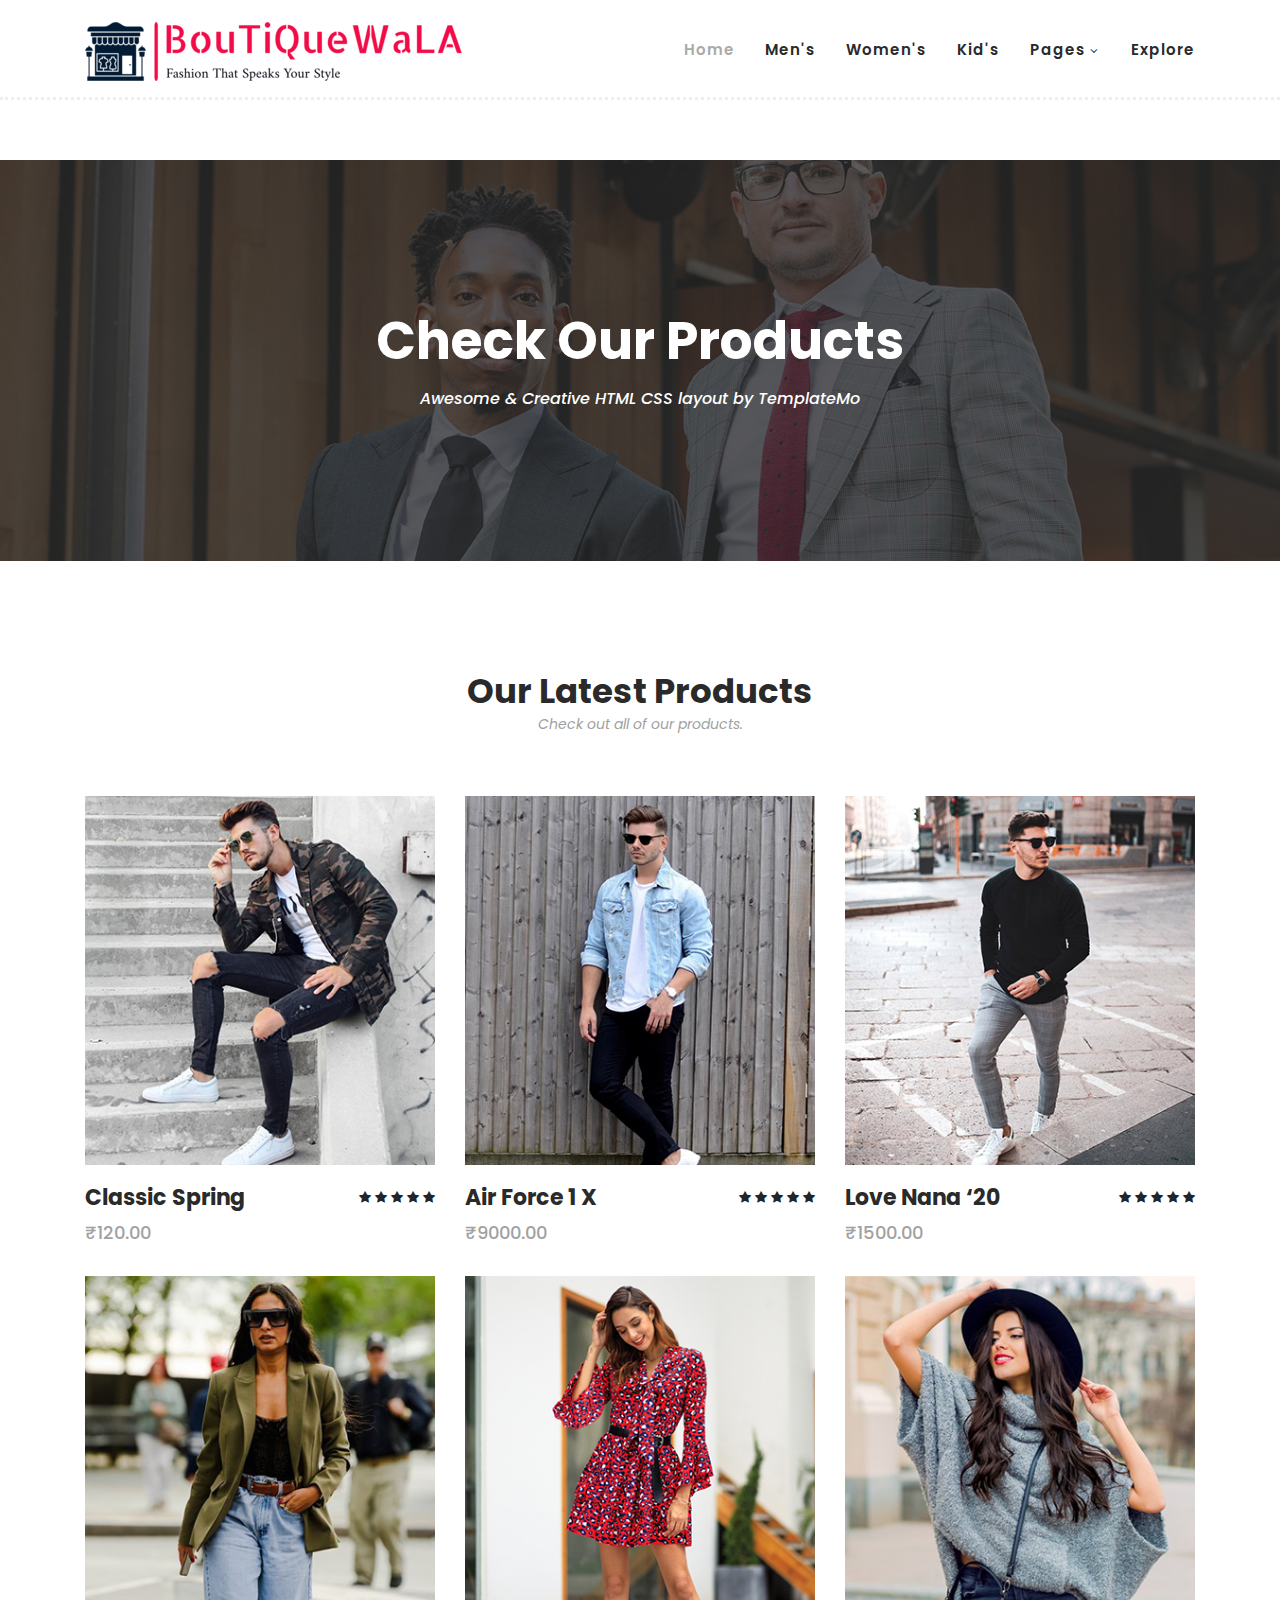
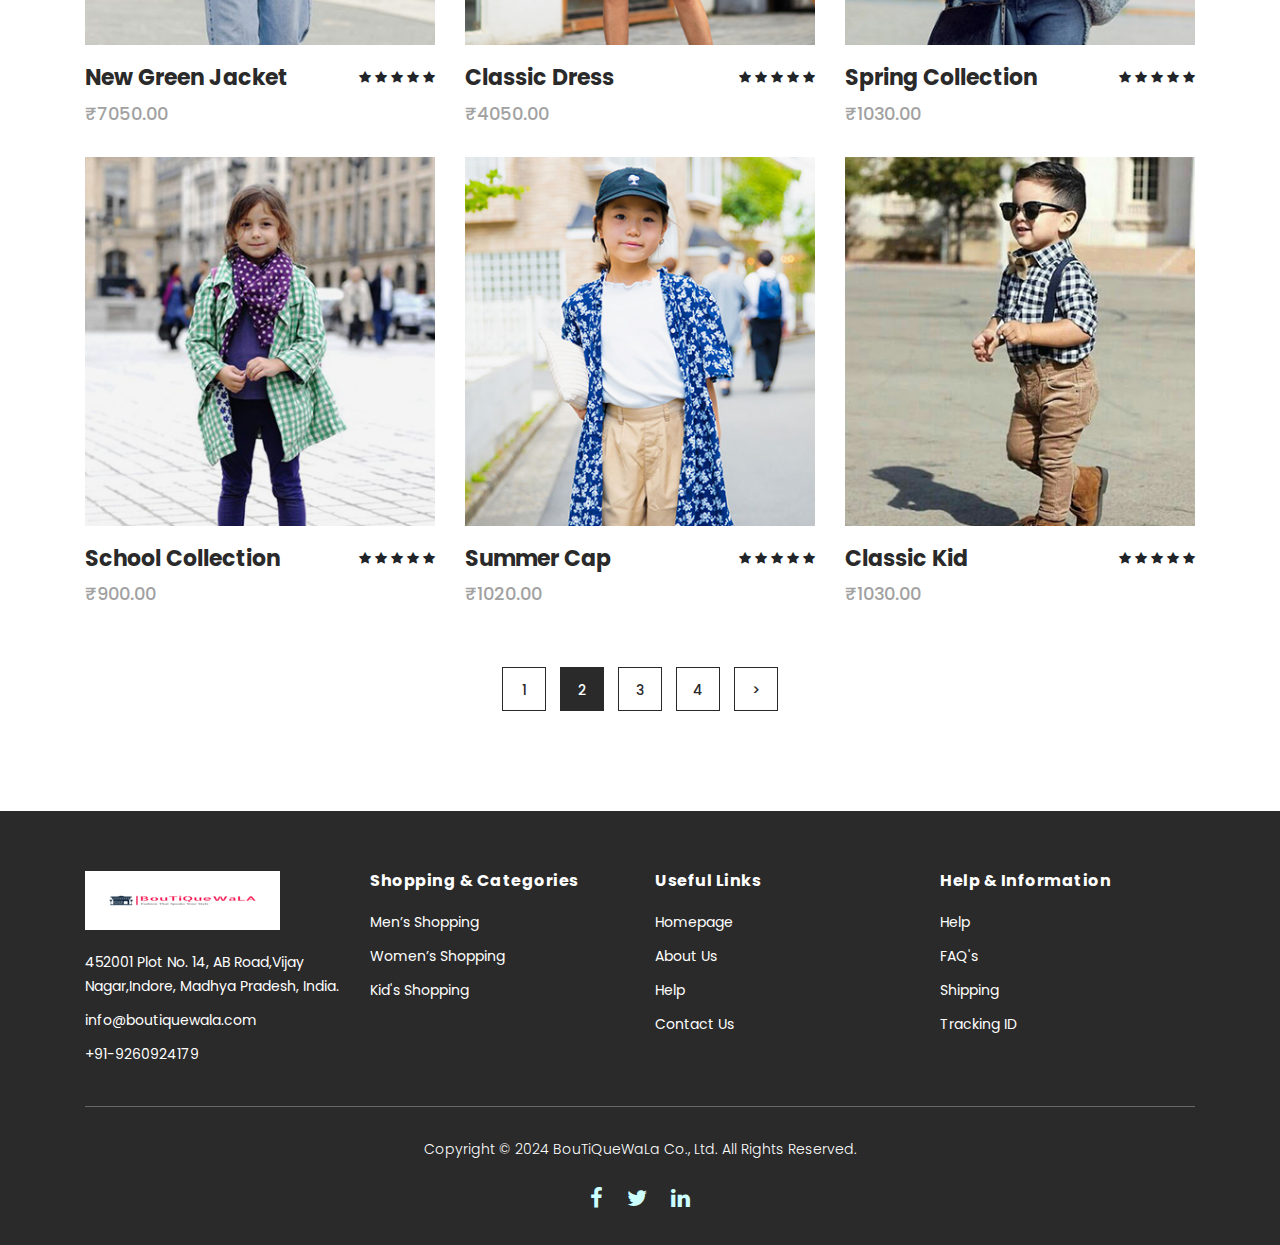
<file: products.html>
<!DOCTYPE html>
<html lang="en">

  <head>

    <meta charset="utf-8">
    <meta name="viewport" content="width=device-width, initial-scale=1, shrink-to-fit=no">
    <meta name="description" content="">
    <meta name="author" content="">
    <link href="https://fonts.googleapis.com/css?family=Poppins:100,200,300,400,500,600,700,800,900&display=swap" rel="stylesheet">

    <title>BouTiQueWaLa - Product Listing Page</title>


    <!-- Additional CSS Files -->
    <link rel="stylesheet" type="text/css" href="assets/css/bootstrap.min.css">

    <link rel="stylesheet" type="text/css" href="assets/css/font-awesome.css">

    <link rel="stylesheet" href="assets/css/templatemo-botiquewala.css">

    <link rel="stylesheet" href="assets/css/owl-carousel.css">

    <link rel="stylesheet" href="assets/css/lightbox.css">

    </head>
    
    <body>
    
    <!-- ***** Preloader Start ***** -->
    <div id="preloader">
        <div class="jumper">
            <div></div>
            <div></div>
            <div></div>
        </div>
    </div>  
    <!-- ***** Preloader End ***** -->
    
    
    <!-- ***** Header Area Start ***** -->
    <header class="header-area header-sticky">
        <div class="container">
            <div class="row">
                <div class="col-12">
                    <nav class="main-nav">
                        <!-- ***** Logo Start ***** -->
                        <a href="index.html" class="logo">
                            <img src="assets/images/logo.png">
                        </a>
                        <!-- ***** Logo End ***** -->
                        <!-- ***** Menu Start ***** -->
                        <ul class="nav">
                            <li class="scroll-to-section"><a href="index.html" class="active">Home</a></li>
                            <li class="scroll-to-section"><a href="index.html">Men's</a></li>
                            <li class="scroll-to-section"><a href="index.html">Women's</a></li>
                            <li class="scroll-to-section"><a href="index.html">Kid's</a></li>
                            <li class="submenu">
                                <a href="javascript:;">Pages</a>
                                <ul>
                                    <li><a href="about.html">About Us</a></li>
                                    <li><a href="products.html">Products</a></li>
                                    <li><a href="single-product.html">Single Product</a></li>
                                    <li><a href="contact.html">Contact Us</a></li>
                                </ul>
                            </li>
                            
                            <li class="scroll-to-section"><a href="index.html">Explore</a></li>
                        </ul>        
                        <a class='menu-trigger'>
                            <span>Menu</span>
                        </a>
                        <!-- ***** Menu End ***** -->
                    </nav>
                </div>
            </div>
        </div>
    </header>
    <!-- ***** Header Area End ***** -->

    <!-- ***** Main Banner Area Start ***** -->
    <div class="page-heading" id="top">
        <div class="container">
            <div class="row">
                <div class="col-lg-12">
                    <div class="inner-content">
                        <h2>Check Our Products</h2>
                        <span>Awesome &amp; Creative HTML CSS layout by TemplateMo</span>
                    </div>
                </div>
            </div>
        </div>
    </div>
    <!-- ***** Main Banner Area End ***** -->


    <!-- ***** Products Area Starts ***** -->
    <section class="section" id="products">
        <div class="container">
            <div class="row">
                <div class="col-lg-12">
                    <div class="section-heading">
                        <h2>Our Latest Products</h2>
                        <span>Check out all of our products.</span>
                    </div>
                </div>
            </div>
        </div>
        <div class="container">
            <div class="row">
                <div class="col-lg-4">
                    <div class="item">
                        <div class="thumb">
                            <div class="hover-content">
                                <ul>
                                    <li><a href="single-product.html"><i class="fa fa-eye"></i></a></li>
                                    <li><a href="single-product.html"><i class="fa fa-star"></i></a></li>
                                    <li><a href="single-product.html"><i class="fa fa-shopping-cart"></i></a></li>
                                </ul>
                            </div>
                            <img src="assets/images/men-01.jpg" alt="">
                        </div>
                        <div class="down-content">
                            <h4>Classic Spring</h4>
                            <span>₹120.00</span>
                            <ul class="stars">
                                <li><i class="fa fa-star"></i></li>
                                <li><i class="fa fa-star"></i></li>
                                <li><i class="fa fa-star"></i></li>
                                <li><i class="fa fa-star"></i></li>
                                <li><i class="fa fa-star"></i></li>
                            </ul>
                        </div>
                    </div>
                </div>
                <div class="col-lg-4">
                    <div class="item">
                        <div class="thumb">
                            <div class="hover-content">
                                <ul>
                                    <li><a href="single-product.html"><i class="fa fa-eye"></i></a></li>
                                    <li><a href="single-product.html"><i class="fa fa-star"></i></a></li>
                                    <li><a href="single-product.html"><i class="fa fa-shopping-cart"></i></a></li>
                                </ul>
                            </div>
                            <img src="assets/images/men-02.jpg" alt="">
                        </div>
                        <div class="down-content">
                            <h4>Air Force 1 X</h4>
                            <span>₹9000.00</span>
                            <ul class="stars">
                                <li><i class="fa fa-star"></i></li>
                                <li><i class="fa fa-star"></i></li>
                                <li><i class="fa fa-star"></i></li>
                                <li><i class="fa fa-star"></i></li>
                                <li><i class="fa fa-star"></i></li>
                            </ul>
                        </div>
                    </div>
                </div>
                <div class="col-lg-4">
                    <div class="item">
                        <div class="thumb">
                            <div class="hover-content">
                                <ul>
                                    <li><a href="single-product.html"><i class="fa fa-eye"></i></a></li>
                                    <li><a href="single-product.html"><i class="fa fa-star"></i></a></li>
                                    <li><a href="single-product.html"><i class="fa fa-shopping-cart"></i></a></li>
                                </ul>
                            </div>
                            <img src="assets/images/men-03.jpg" alt="">
                        </div>
                        <div class="down-content">
                            <h4>Love Nana ‘20</h4>
                            <span>₹1500.00</span>
                            <ul class="stars">
                                <li><i class="fa fa-star"></i></li>
                                <li><i class="fa fa-star"></i></li>
                                <li><i class="fa fa-star"></i></li>
                                <li><i class="fa fa-star"></i></li>
                                <li><i class="fa fa-star"></i></li>
                            </ul>
                        </div>
                    </div>
                </div>
                <div class="col-lg-4">
                    <div class="item">
                        <div class="thumb">
                            <div class="hover-content">
                                <ul>
                                    <li><a href="single-product.html"><i class="fa fa-eye"></i></a></li>
                                    <li><a href="single-product.html"><i class="fa fa-star"></i></a></li>
                                    <li><a href="single-product.html"><i class="fa fa-shopping-cart"></i></a></li>
                                </ul>
                            </div>
                            <img src="assets/images/women-01.jpg" alt="">
                        </div>
                        <div class="down-content">
                            <h4>New Green Jacket</h4>
                            <span>₹7050.00</span>
                            <ul class="stars">
                                <li><i class="fa fa-star"></i></li>
                                <li><i class="fa fa-star"></i></li>
                                <li><i class="fa fa-star"></i></li>
                                <li><i class="fa fa-star"></i></li>
                                <li><i class="fa fa-star"></i></li>
                            </ul>
                        </div>
                    </div>
                </div>
                <div class="col-lg-4">
                    <div class="item">
                        <div class="thumb">
                            <div class="hover-content">
                                <ul>
                                    <li><a href="single-product.html"><i class="fa fa-eye"></i></a></li>
                                    <li><a href="single-product.html"><i class="fa fa-star"></i></a></li>
                                    <li><a href="single-product.html"><i class="fa fa-shopping-cart"></i></a></li>
                                </ul>
                            </div>
                            <img src="assets/images/women-02.jpg" alt="">
                        </div>
                        <div class="down-content">
                            <h4>Classic Dress</h4>
                            <span>₹4050.00</span>
                            <ul class="stars">
                                <li><i class="fa fa-star"></i></li>
                                <li><i class="fa fa-star"></i></li>
                                <li><i class="fa fa-star"></i></li>
                                <li><i class="fa fa-star"></i></li>
                                <li><i class="fa fa-star"></i></li>
                            </ul>
                        </div>
                    </div>
                </div>
                <div class="col-lg-4">
                    <div class="item">
                        <div class="thumb">
                            <div class="hover-content">
                                <ul>
                                    <li><a href="single-product.html"><i class="fa fa-eye"></i></a></li>
                                    <li><a href="single-product.html"><i class="fa fa-star"></i></a></li>
                                    <li><a href="single-product.html"><i class="fa fa-shopping-cart"></i></a></li>
                                </ul>
                            </div>
                            <img src="assets/images/women-03.jpg" alt="">
                        </div>
                        <div class="down-content">
                            <h4>Spring Collection</h4>
                            <span>₹1030.00</span>
                            <ul class="stars">
                                <li><i class="fa fa-star"></i></li>
                                <li><i class="fa fa-star"></i></li>
                                <li><i class="fa fa-star"></i></li>
                                <li><i class="fa fa-star"></i></li>
                                <li><i class="fa fa-star"></i></li>
                            </ul>
                        </div>
                    </div>
                </div>
                <div class="col-lg-4">
                    <div class="item">
                        <div class="thumb">
                            <div class="hover-content">
                                <ul>
                                    <li><a href="single-product.html"><i class="fa fa-eye"></i></a></li>
                                    <li><a href="single-product.html"><i class="fa fa-star"></i></a></li>
                                    <li><a href="single-product.html"><i class="fa fa-shopping-cart"></i></a></li>
                                </ul>
                            </div>
                            <img src="assets/images/kid-01.jpg" alt="">
                        </div>
                        <div class="down-content">
                            <h4>School Collection</h4>
                            <span>₹900.00</span>
                            <ul class="stars">
                                <li><i class="fa fa-star"></i></li>
                                <li><i class="fa fa-star"></i></li>
                                <li><i class="fa fa-star"></i></li>
                                <li><i class="fa fa-star"></i></li>
                                <li><i class="fa fa-star"></i></li>
                            </ul>
                        </div>
                    </div>
                </div>
                <div class="col-lg-4">
                    <div class="item">
                        <div class="thumb">
                            <div class="hover-content">
                                <ul>
                                    <li><a href="single-product.html"><i class="fa fa-eye"></i></a></li>
                                    <li><a href="single-product.html"><i class="fa fa-star"></i></a></li>
                                    <li><a href="single-product.html"><i class="fa fa-shopping-cart"></i></a></li>
                                </ul>
                            </div>
                            <img src="assets/images/kid-02.jpg" alt="">
                        </div>
                        <div class="down-content">
                            <h4>Summer Cap</h4>
                            <span>₹1020.00</span>
                            <ul class="stars">
                                <li><i class="fa fa-star"></i></li>
                                <li><i class="fa fa-star"></i></li>
                                <li><i class="fa fa-star"></i></li>
                                <li><i class="fa fa-star"></i></li>
                                <li><i class="fa fa-star"></i></li>
                            </ul>
                        </div>
                    </div>
                </div>
                <div class="col-lg-4">
                    <div class="item">
                        <div class="thumb">
                            <div class="hover-content">
                                <ul>
                                    <li><a href="single-product.html"><i class="fa fa-eye"></i></a></li>
                                    <li><a href="single-product.html"><i class="fa fa-star"></i></a></li>
                                    <li><a href="single-product.html"><i class="fa fa-shopping-cart"></i></a></li>
                                </ul>
                            </div>
                            <img src="assets/images/kid-03.jpg" alt="">
                        </div>
                        <div class="down-content">
                            <h4>Classic Kid</h4>
                            <span>₹1030.00</span>
                            <ul class="stars">
                                <li><i class="fa fa-star"></i></li>
                                <li><i class="fa fa-star"></i></li>
                                <li><i class="fa fa-star"></i></li>
                                <li><i class="fa fa-star"></i></li>
                                <li><i class="fa fa-star"></i></li>
                            </ul>
                        </div>
                    </div>
                </div>
                <div class="col-lg-12">
                    <div class="pagination">
                        <ul>
                            <li>
                                <a href="#">1</a>
                            </li>
                            <li class="active">
                                <a href="#">2</a>
                            </li>
                            <li>
                                <a href="#">3</a>
                            </li>
                            <li>
                                <a href="#">4</a>
                            </li>
                            <li>
                                <a href="#">></a>
                            </li>
                        </ul>
                    </div>
                </div>
            </div>
        </div>
    </section>
    <!-- ***** Products Area Ends ***** -->
    
    <!-- ***** Footer Start ***** -->
    <footer>
        <div class="container">
            <div class="row">
                <div class="col-lg-3">
                    <div class="first-item">
                        <div class="logo">
                            <img src="assets/images/white-logo.png" alt="BooTiQuEWaLa ecommerce">
                        </div>
                        <ul>
                            <li><a href="#">452001 Plot No. 14, AB Road,Vijay Nagar,Indore, Madhya Pradesh, India.</a></li>
                            <li><a href="#">info@boutiquewala.com</a></li>
                            <li><a href="#">+91-9260924179</a></li>
                        </ul>
                    </div>
                </div>
                <div class="col-lg-3">
                    <h4>Shopping &amp; Categories</h4>
                    <ul>
                        <li><a href="#">Men’s Shopping</a></li>
                        <li><a href="#">Women’s Shopping</a></li>
                        <li><a href="#">Kid's Shopping</a></li>
                    </ul>
                </div>
                <div class="col-lg-3">
                    <h4>Useful Links</h4>
                    <ul>
                        <li><a href="#">Homepage</a></li>
                        <li><a href="#">About Us</a></li>
                        <li><a href="#">Help</a></li>
                        <li><a href="#">Contact Us</a></li>
                    </ul>
                </div>
                <div class="col-lg-3">
                    <h4>Help &amp; Information</h4>
                    <ul>
                        <li><a href="#">Help</a></li>
                        <li><a href="#">FAQ's</a></li>
                        <li><a href="#">Shipping</a></li>
                        <li><a href="#">Tracking ID</a></li>
                    </ul>
                </div>
                <div class="col-lg-12">
                    <div class="under-footer">
                        <p>Copyright © 2024 BouTiQueWaLa Co., Ltd. All Rights Reserved. 
                       
                        <ul>
                            <li><a href="#"><i class="fa fa-facebook"></i></a></li>
                            <li><a href="#"><i class="fa fa-twitter"></i></a></li>
                            <li><a href="#"><i class="fa fa-linkedin"></i></a></li>
                            
                        </ul>
                    </div>
                </div>
            </div>
        </div>
    </footer>
    

    <!-- jQuery -->
    <script src="assets/js/jquery-2.1.0.min.js"></script>

    <!-- Bootstrap -->
    <script src="assets/js/popper.js"></script>
    <script src="assets/js/bootstrap.min.js"></script>

    <!-- Plugins -->
    <script src="assets/js/owl-carousel.js"></script>
    <script src="assets/js/accordions.js"></script>
    <script src="assets/js/datepicker.js"></script>
    <script src="assets/js/scrollreveal.min.js"></script>
    <script src="assets/js/waypoints.min.js"></script>
    <script src="assets/js/jquery.counterup.min.js"></script>
    <script src="assets/js/imgfix.min.js"></script> 
    <script src="assets/js/slick.js"></script> 
    <script src="assets/js/lightbox.js"></script> 
    <script src="assets/js/isotope.js"></script> 
    
    <!-- Global Init -->
    <script src="assets/js/custom.js"></script>

    <script>

        ₹(function() {
            var selectedClass = "";
            ₹("p").click(function(){
            selectedClass = ₹(this).attr("data-rel");
            ₹("#portfolio").fadeTo(50, 0.1);
                ₹("#portfolio div").not("."+selectedClass).fadeOut();
            setTimeout(function() {
              ₹("."+selectedClass).fadeIn();
              ₹("#portfolio").fadeTo(50, 1);
            }, 500);
                
            });
        });

    </script>

  </body>

</html>
</file>
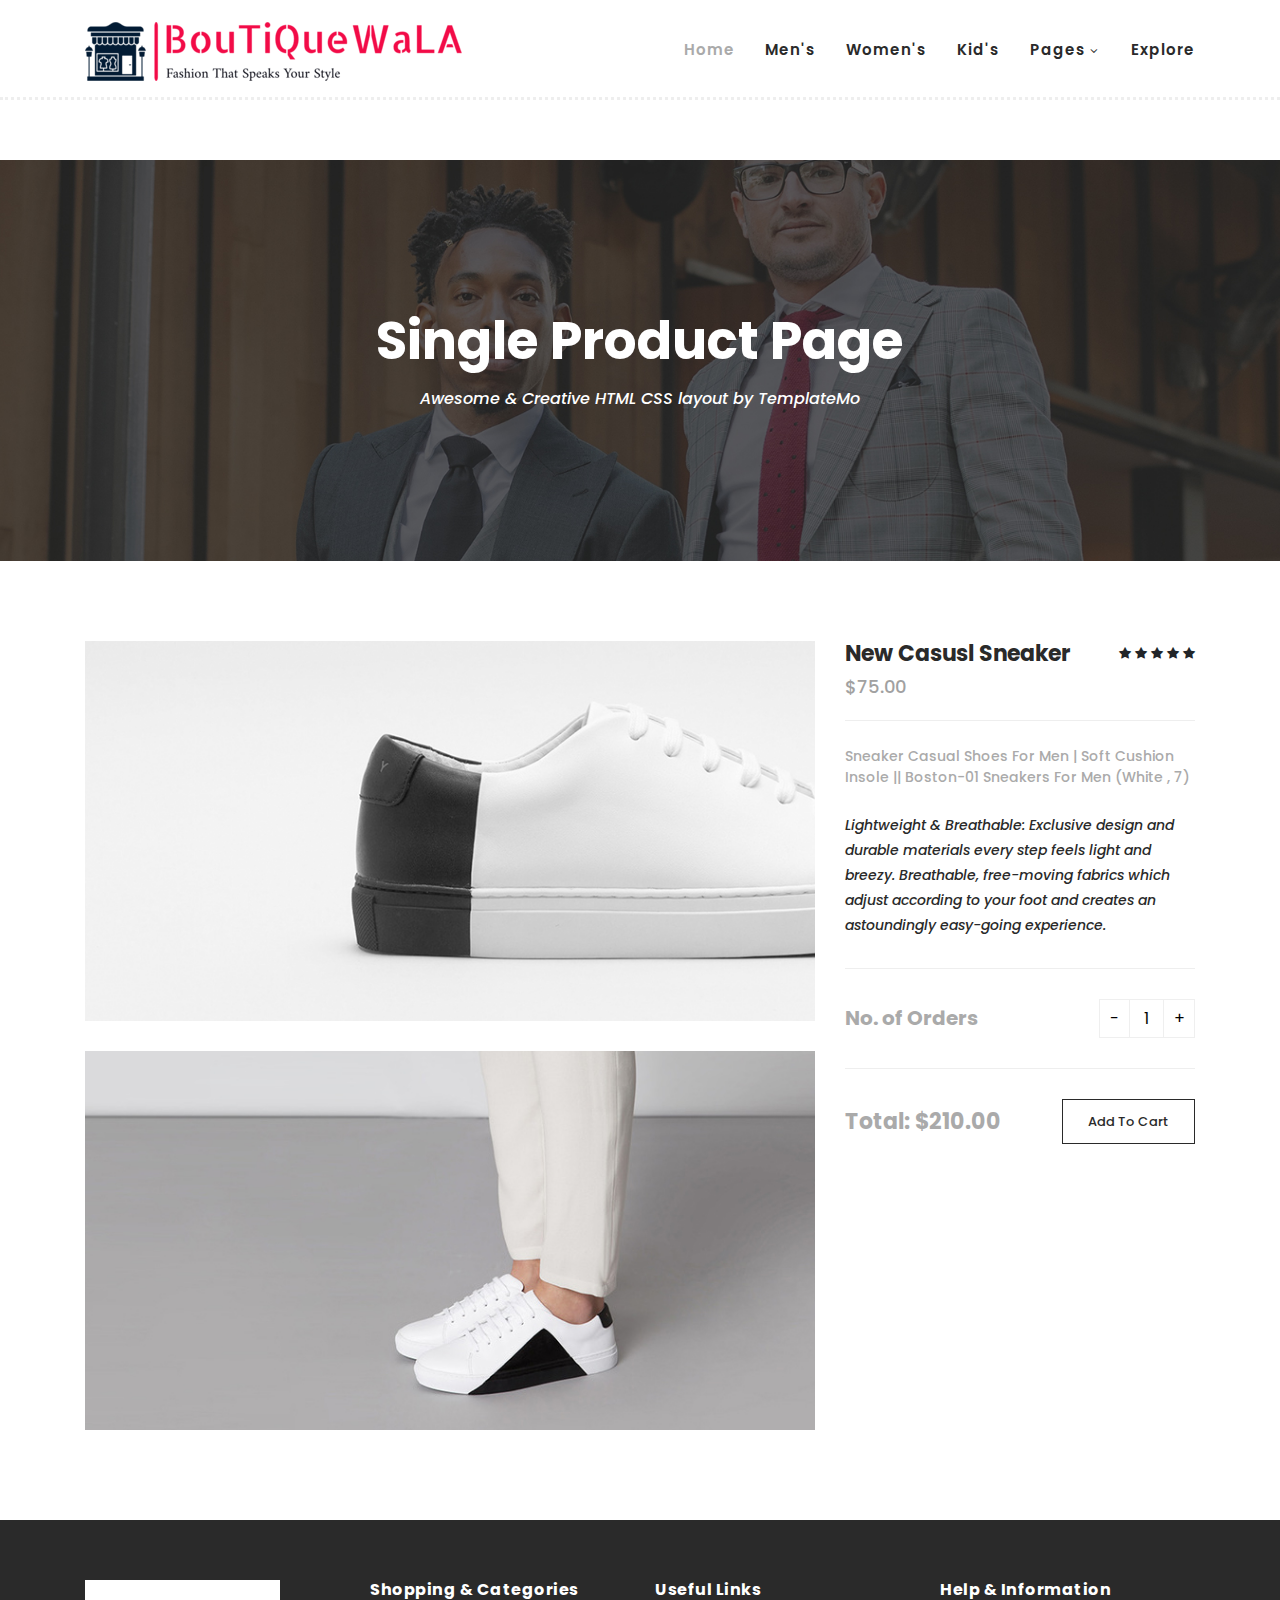
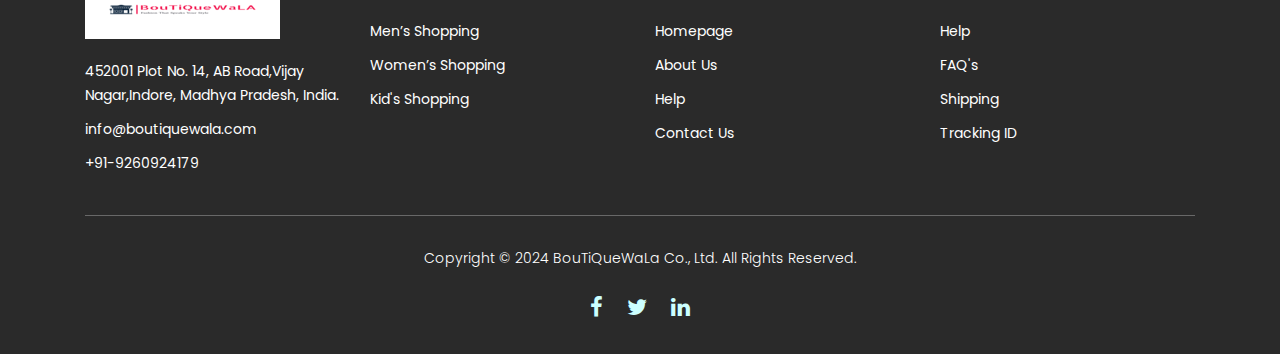
<file: single-product.html>
<!DOCTYPE html>
<html lang="en">

  <head>

    <meta charset="utf-8">
    <meta name="viewport" content="width=device-width, initial-scale=1, shrink-to-fit=no">
    <meta name="description" content="">
    <meta name="author" content="">
    <link href="https://fonts.googleapis.com/css?family=Poppins:100,200,300,400,500,600,700,800,900&display=swap" rel="stylesheet">

    <title>BouTiQueWaLa - Product Detail Page</title>


    <!-- Additional CSS Files -->
    <link rel="stylesheet" type="text/css" href="assets/css/bootstrap.min.css">

    <link rel="stylesheet" type="text/css" href="assets/css/font-awesome.css">

    <link rel="stylesheet" href="assets/css/templatemo-botiquewala.css">

    <link rel="stylesheet" href="assets/css/owl-carousel.css">

    <link rel="stylesheet" href="assets/css/lightbox.css">

    </head>
    
    <body>
    
    <!-- ***** Preloader Start ***** -->
    <div id="preloader">
        <div class="jumper">
            <div></div>
            <div></div>
            <div></div>
        </div>
    </div>  
    <!-- ***** Preloader End ***** -->
    
    
    <!-- ***** Header Area Start ***** -->
    <header class="header-area header-sticky">
        <div class="container">
            <div class="row">
                <div class="col-12">
                    <nav class="main-nav">
                        <!-- ***** Logo Start ***** -->
                        <a href="index.html" class="logo">
                            <img src="assets/images/logo.png">
                        </a>
                        <!-- ***** Logo End ***** -->
                        <!-- ***** Menu Start ***** -->
                        <ul class="nav">
                            <li class="scroll-to-section"><a href="index.html" class="active">Home</a></li>
                            <li class="scroll-to-section"><a href="index.html">Men's</a></li>
                            <li class="scroll-to-section"><a href="index.html">Women's</a></li>
                            <li class="scroll-to-section"><a href="index.html">Kid's</a></li>
                            <li class="submenu">
                                <a href="javascript:;">Pages</a>
                                <ul>
                                    <li><a href="about.html">About Us</a></li>
                                    <li><a href="products.html">Products</a></li>
                                    <li><a href="single-product.html">Single Product</a></li>
                                    <li><a href="contact.html">Contact Us</a></li>
                                </ul>
                            </li>
                            
                            <li class="scroll-to-section"><a href="index.html">Explore</a></li>
                        </ul>        
                        <a class='menu-trigger'>
                            <span>Menu</span>
                        </a>
                        <!-- ***** Menu End ***** -->
                    </nav>
                </div>
            </div>
        </div>
    </header>
    <!-- ***** Header Area End ***** -->

    <!-- ***** Main Banner Area Start ***** -->
    <div class="page-heading" id="top">
        <div class="container">
            <div class="row">
                <div class="col-lg-12">
                    <div class="inner-content">
                        <h2>Single Product Page</h2>
                        <span>Awesome &amp; Creative HTML CSS layout by TemplateMo</span>
                    </div>
                </div>
            </div>
        </div>
    </div>
    <!-- ***** Main Banner Area End ***** -->


    <!-- ***** Product Area Starts ***** -->
    <section class="section" id="product">
        <div class="container">
            <div class="row">
                <div class="col-lg-8">
                <div class="left-images">
                    <img src="assets/images/single-product-01.jpg" alt="">
                    <img src="assets/images/single-product-02.jpg" alt="">
                </div>
            </div>
            <div class="col-lg-4">
                <div class="right-content">
                    <h4>New Casusl Sneaker</h4>
                    <span class="price">$75.00</span>
                    <ul class="stars">
                        <li><i class="fa fa-star"></i></li>
                        <li><i class="fa fa-star"></i></li>
                        <li><i class="fa fa-star"></i></li>
                        <li><i class="fa fa-star"></i></li>
                        <li><i class="fa fa-star"></i></li>
                    </ul>
                    <span>Sneaker Casual Shoes For Men | Soft Cushion Insole || Boston-01 Sneakers For Men  (White , 7)</span>
                    <div class="quote">
                        <p>Lightweight & Breathable: Exclusive design and durable materials every step feels light and breezy. Breathable, free-moving fabrics which adjust according to your foot and creates an astoundingly easy-going experience.</p>
                    </div>
                    <div class="quantity-content">
                        <div class="left-content">
                            <h6>No. of Orders</h6>
                        </div>
                        <div class="right-content">
                            <div class="quantity buttons_added">
                                <input type="button" value="-" class="minus"><input type="number" step="1" min="1" max="" name="quantity" value="1" title="Qty" class="input-text qty text" size="4" pattern="" inputmode=""><input type="button" value="+" class="plus">
                            </div>
                        </div>
                    </div>
                    <div class="total">
                        <h4>Total: $210.00</h4>
                        <div class="main-border-button"><a href="#">Add To Cart</a></div>
                    </div>
                </div>
            </div>
            </div>
        </div>
    </section>
    <!-- ***** Product Area Ends ***** -->
    
    <!-- ***** Footer Start ***** -->
    <footer>
        <div class="container">
            <div class="row">
                <div class="col-lg-3">
                    <div class="first-item">
                        <div class="logo">
                            <img src="assets/images/white-logo.png" alt="BooTiQuEWaLa ecommerce">
                        </div>
                        <ul>
                            <li><a href="#">452001 Plot No. 14, AB Road,Vijay Nagar,Indore, Madhya Pradesh, India.</a></li>
                            <li><a href="#">info@boutiquewala.com</a></li>
                            <li><a href="#">+91-9260924179</a></li>
                        </ul>
                    </div>
                </div>
                <div class="col-lg-3">
                    <h4>Shopping &amp; Categories</h4>
                    <ul>
                        <li><a href="#">Men’s Shopping</a></li>
                        <li><a href="#">Women’s Shopping</a></li>
                        <li><a href="#">Kid's Shopping</a></li>
                    </ul>
                </div>
                <div class="col-lg-3">
                    <h4>Useful Links</h4>
                    <ul>
                        <li><a href="#">Homepage</a></li>
                        <li><a href="#">About Us</a></li>
                        <li><a href="#">Help</a></li>
                        <li><a href="#">Contact Us</a></li>
                    </ul>
                </div>
                <div class="col-lg-3">
                    <h4>Help &amp; Information</h4>
                    <ul>
                        <li><a href="#">Help</a></li>
                        <li><a href="#">FAQ's</a></li>
                        <li><a href="#">Shipping</a></li>
                        <li><a href="#">Tracking ID</a></li>
                    </ul>
                </div>
                <div class="col-lg-12">
                    <div class="under-footer">
                        <p>Copyright © 2024 BouTiQueWaLa Co., Ltd. All Rights Reserved. 
                       
                        <ul>
                            <li><a href="#"><i class="fa fa-facebook"></i></a></li>
                            <li><a href="#"><i class="fa fa-twitter"></i></a></li>
                            <li><a href="#"><i class="fa fa-linkedin"></i></a></li>
                            
                        </ul>
                    </div>
                </div>
            </div>
        </div>
    </footer>
    

    <!-- jQuery -->
    <script src="assets/js/jquery-2.1.0.min.js"></script>

    <!-- Bootstrap -->
    <script src="assets/js/popper.js"></script>
    <script src="assets/js/bootstrap.min.js"></script>

    <!-- Plugins -->
    <script src="assets/js/owl-carousel.js"></script>
    <script src="assets/js/accordions.js"></script>
    <script src="assets/js/datepicker.js"></script>
    <script src="assets/js/scrollreveal.min.js"></script>
    <script src="assets/js/waypoints.min.js"></script>
    <script src="assets/js/jquery.counterup.min.js"></script>
    <script src="assets/js/imgfix.min.js"></script> 
    <script src="assets/js/slick.js"></script> 
    <script src="assets/js/lightbox.js"></script> 
    <script src="assets/js/isotope.js"></script> 
    <script src="assets/js/quantity.js"></script>
    
    <!-- Global Init -->
    <script src="assets/js/custom.js"></script>

    <script>

        $(function() {
            var selectedClass = "";
            $("p").click(function(){
            selectedClass = $(this).attr("data-rel");
            $("#portfolio").fadeTo(50, 0.1);
                $("#portfolio div").not("."+selectedClass).fadeOut();
            setTimeout(function() {
              $("."+selectedClass).fadeIn();
              $("#portfolio").fadeTo(50, 1);
            }, 500);
                
            });
        });

    </script>

  </body>

</html>
</file>
<file: assets/css/templatemo-botiquewala.css>
/*

TemplateMo 571 Hexashop

https://templatemo.com/tm-571-hexashop

*/

/* ---------------------------------------------
Table of contents
------------------------------------------------
01. font & reset css
02. reset
03. global styles
04. header
05. banner
06. features
07. testimonials
08. contact
09. footer
10. preloader
11. search
12. portfolio

--------------------------------------------- */
/* 
---------------------------------------------
font & reset css
--------------------------------------------- 
*/
@import url("https://fonts.googleapis.com/css?family=Poppins:100,200,300,400,500,600,700,800,900");
/* 
---------------------------------------------
reset
--------------------------------------------- 
*/
html, body, div, span, applet, object, iframe, h1, h2, h3, h4, h5, h6, p, blockquote, div
pre, a, abbr, acronym, address, big, cite, code, del, dfn, em, font, img, ins, kbd, q,
s, samp, small, strike, strong, sub, sup, tt, var, b, u, i, center, dl, dt, dd, ol, ul, li,
figure, header, nav, section, article, aside, footer, figcaption {
  margin: 0;
  padding: 0;
  border: 0;
  outline: 0;
}

.clearfix:after {
  content: ".";
  display: block;
  clear: both;
  visibility: hidden;
  line-height: 0;
  height: 0;
}

.clearfix {
  display: inline-block;
}

html[xmlns] .clearfix {
  display: block;
}

* html .clearfix {
  height: 1%;
}

ul, li {
  padding: 0;
  margin: 0;
  list-style: none;
}

header, nav, section, article, aside, footer, hgroup {
  display: block;
}

* {
  box-sizing: border-box;
}

html, body {
  font-family: 'Poppins', sans-serif;
  font-weight: 400;
  background-color: #fff;
  font-size: 16px;
  -ms-text-size-adjust: 100%;
  -webkit-font-smoothing: antialiased;
  -moz-osx-font-smoothing: grayscale;
}

a {
  text-decoration: none !important;
}

h1, h2, h3, h4, h5, h6 {
  margin-top: 0px;
  margin-bottom: 0px;
}

ul {
  margin-bottom: 0px;
}

p {
  font-size: 14px;
  line-height: 25px;
  color: #2a2a2a;
}

/* 
---------------------------------------------
global styles
--------------------------------------------- 
*/
html,
body {
  background: #fff;
  font-family: 'Poppins', sans-serif;
}

::selection {
  background: #2a2a2a;
  color: #fff;
}

::-moz-selection {
  background: #2a2a2a;
  color: #fff;
}

@media (max-width: 991px) {
  html, body {
    overflow-x: hidden;
  }
  .mobile-top-fix {
    margin-top: 30px;
    margin-bottom: 0px;
  }
  .mobile-bottom-fix {
    margin-bottom: 30px;
  }
  .mobile-bottom-fix-big {
    margin-bottom: 60px;
  }
}

.main-border-button a {
  font-size: 13px;
  color: #fff;
  border: 1px solid #fff;
  padding: 12px 25px;
  display: inline-block;
  font-weight: 500;
  transition: all .3s;
}

.main-border-button a:hover {
  background-color: #fff;
  color: #2a2a2a;
}

.main-white-button a {
  font-size: 13px;
  color: #2a2a2a;
  background-color: #fff;
  padding: 12px 25px;
  display: inline-block;
  border-radius: 3px;
  font-weight: 600;
  transition: all .3s;
}

.main-white-button a:hover {
  opacity: 0.9;
}

.main-text-button a {
  font-size: 13px;
  color: #fff;
  font-weight: 600;
  transition: all .3s;
}

.main-text-button a:hover {
  opacity: 0.9;
}

.section-heading h2 {
  font-size: 34px;
  font-weight: 700;
  color: #2a2a2a;
}

.section-heading span {
  font-size: 14px;
  color: #a1a1a1;
  font-style: italic;
  font-weight: 400;
}



/* 
---------------------------------------------
header
--------------------------------------------- 
*/

.background-header {
  border-bottom: none !important;
  background-color: #fff;
  height: 80px!important;
  position: fixed!important;
  top: 0px;
  left: 0px;
  right: 0px;
  box-shadow: 0px 0px 10px rgba(0,0,0,0.15)!important;
}

.background-header .logo,
.background-header .main-nav .nav li a {
  color: #1e1e1e!important;
}

.background-header .main-nav .nav li:hover a {
  color: #2a2a2a!important;
}

.background-header .nav li a.active {
  color: #2a2a2a!important;
}

.header-area {
  border-bottom: 3px dotted #eee;
  box-shadow: none;
  background-color: #fff;
  position: absolute;
  top: 0px;
  left: 0px;
  right: 0px;
  z-index: 100;
  height: 100px;
  -webkit-transition: all .5s ease 0s;
  -moz-transition: all .5s ease 0s;
  -o-transition: all .5s ease 0s;
  transition: all .5s ease 0s;
}

.header-area .main-nav {
  min-height: 80px;
  background: transparent;
}

.header-area .main-nav .logo {
  line-height: 100px;
  color: #fff;
  font-size: 28px;
  font-weight: 700;
  text-transform: uppercase;
  letter-spacing: 2px;
  float: left;
  -webkit-transition: all 0.3s ease 0s;
  -moz-transition: all 0.3s ease 0s;
  -o-transition: all 0.3s ease 0s;
  transition: all 0.3s ease 0s;
}

.background-header .main-nav .logo {
  line-height: 75px;
}

.background-header .nav {
  margin-top: 20px !important;
}

.header-area .main-nav .nav {
  float: right;
  margin-top: 30px;
  margin-right: 0px;
  background-color: transparent;
  -webkit-transition: all 0.3s ease 0s;
  -moz-transition: all 0.3s ease 0s;
  -o-transition: all 0.3s ease 0s;
  transition: all 0.3s ease 0s;
  position: relative;
  z-index: 999;
}

.header-area .main-nav .nav li {
  padding-left: 15px;
  padding-right: 15px;
}

.header-area .main-nav .nav li:last-child {
  padding-right: 0px;
}

.header-area .main-nav .nav li a {
  display: block;
  font-weight: 600;
  font-size: 15px;
  color: #2a2a2a;
  text-transform: capitalize;
  -webkit-transition: all 0.3s ease 0s;
  -moz-transition: all 0.3s ease 0s;
  -o-transition: all 0.3s ease 0s;
  transition: all 0.3s ease 0s;
  height: 40px;
  line-height: 40px;
  border: transparent;
  letter-spacing: 1px;
}

.header-area .main-nav .nav li a {
  color: #2a2a2a;
}

.header-area .main-nav .nav li:hover a,
.header-area .main-nav .nav li a.active {
  color: #aaa!important;
}

.background-header .main-nav .nav li:hover a,
.background-header .main-nav .nav li a.active {
  color: #aaa!important;
  opacity: 1;
}

.header-area .main-nav .nav li.submenu {
  position: relative;
  padding-right: 30px;
}

.header-area .main-nav .nav li.submenu:after {
  font-family: FontAwesome;
  content: "\f107";
  font-size: 12px;
  color: #2a2a2a;
  position: absolute;
  right: 18px;
  top: 12px;
}

.background-header .main-nav .nav li.submenu:after {
  color: #2a2a2a;
}

.header-area .main-nav .nav li.submenu ul {
  position: absolute;
  width: 200px;
  box-shadow: 0 2px 28px 0 rgba(0, 0, 0, 0.06);
  overflow: hidden;
  top: 50px;
  opacity: 0;
  transform: translateY(+2em);
  visibility: hidden;
  z-index: -1;
  transition: all 0.3s ease-in-out 0s, visibility 0s linear 0.3s, z-index 0s linear 0.01s;
}

.header-area .main-nav .nav li.submenu ul li {
  margin-left: 0px;
  padding-left: 0px;
  padding-right: 0px;
}

.header-area .main-nav .nav li.submenu ul li a {
  opacity: 1;
  display: block;
  background: #f7f7f7;
  color: #2a2a2a!important;
  padding-left: 20px;
  height: 40px;
  line-height: 40px;
  -webkit-transition: all 0.3s ease 0s;
  -moz-transition: all 0.3s ease 0s;
  -o-transition: all 0.3s ease 0s;
  transition: all 0.3s ease 0s;
  position: relative;
  font-size: 13px;
  font-weight: 400;
  border-bottom: 1px solid #eee;
}

.header-area .main-nav .nav li.submenu ul li a:hover {
  background: #fff;
  color: #aaa!important;
  padding-left: 25px;
}

.header-area .main-nav .nav li.submenu ul li a:hover:before {
  width: 3px;
}

.header-area .main-nav .nav li.submenu:hover ul {
  visibility: visible;
  opacity: 1;
  z-index: 1;
  transform: translateY(0%);
  transition-delay: 0s, 0s, 0.3s;
}

.header-area .main-nav .menu-trigger {
  cursor: pointer;
  display: block;
  position: absolute;
  top: 33px;
  width: 32px;
  height: 40px;
  text-indent: -9999em;
  z-index: 99;
  right: 40px;
  display: none;
}

.background-header .main-nav .menu-trigger {
  top: 23px;
}

.header-area .main-nav .menu-trigger span,
.header-area .main-nav .menu-trigger span:before,
.header-area .main-nav .menu-trigger span:after {
  -moz-transition: all 0.4s;
  -o-transition: all 0.4s;
  -webkit-transition: all 0.4s;
  transition: all 0.4s;
  background-color: #1e1e1e;
  display: block;
  position: absolute;
  width: 30px;
  height: 2px;
  left: 0;
}

.background-header .main-nav .menu-trigger span,
.background-header .main-nav .menu-trigger span:before,
.background-header .main-nav .menu-trigger span:after {
  background-color: #1e1e1e;
}

.header-area .main-nav .menu-trigger span:before,
.header-area .main-nav .menu-trigger span:after {
  -moz-transition: all 0.4s;
  -o-transition: all 0.4s;
  -webkit-transition: all 0.4s;
  transition: all 0.4s;
  background-color: #1e1e1e;
  display: block;
  position: absolute;
  width: 30px;
  height: 2px;
  left: 0;
  width: 75%;
}

.background-header .main-nav .menu-trigger span:before,
.background-header .main-nav .menu-trigger span:after {
  background-color: #1e1e1e;
}

.header-area .main-nav .menu-trigger span:before,
.header-area .main-nav .menu-trigger span:after {
  content: "";
}

.header-area .main-nav .menu-trigger span {
  top: 16px;
}

.header-area .main-nav .menu-trigger span:before {
  -moz-transform-origin: 33% 100%;
  -ms-transform-origin: 33% 100%;
  -webkit-transform-origin: 33% 100%;
  transform-origin: 33% 100%;
  top: -10px;
  z-index: 10;
}

.header-area .main-nav .menu-trigger span:after {
  -moz-transform-origin: 33% 0;
  -ms-transform-origin: 33% 0;
  -webkit-transform-origin: 33% 0;
  transform-origin: 33% 0;
  top: 10px;
}

.header-area .main-nav .menu-trigger.active span,
.header-area .main-nav .menu-trigger.active span:before,
.header-area .main-nav .menu-trigger.active span:after {
  background-color: transparent;
  width: 100%;
}

.header-area .main-nav .menu-trigger.active span:before {
  -moz-transform: translateY(6px) translateX(1px) rotate(45deg);
  -ms-transform: translateY(6px) translateX(1px) rotate(45deg);
  -webkit-transform: translateY(6px) translateX(1px) rotate(45deg);
  transform: translateY(6px) translateX(1px) rotate(45deg);
  background-color: #1e1e1e;
}

.background-header .main-nav .menu-trigger.active span:before {
  background-color: #1e1e1e;
}

.header-area .main-nav .menu-trigger.active span:after {
  -moz-transform: translateY(-6px) translateX(1px) rotate(-45deg);
  -ms-transform: translateY(-6px) translateX(1px) rotate(-45deg);
  -webkit-transform: translateY(-6px) translateX(1px) rotate(-45deg);
  transform: translateY(-6px) translateX(1px) rotate(-45deg);
  background-color: #1e1e1e;
}

.background-header .main-nav .menu-trigger.active span:after {
  background-color: #1e1e1e;
}

.header-area.header-sticky {
  min-height: 80px;
}

.header-area .nav {
  margin-top: 30px;
}

.header-area.header-sticky .nav li a.active {
  color: #aaa;
}

@media (max-width: 1200px) {
  .header-area .main-nav .nav li {
    padding-left: 12px;
    padding-right: 12px;
  }
  .header-area .main-nav:before {
    display: none;
  }
}

@media (max-width: 767px) {
  .header-area .main-nav .logo {
    color: #1e1e1e;
  }
  .header-area.header-sticky .nav li a:hover,
  .header-area.header-sticky .nav li a.active {
    color: #aaa!important;
    opacity: 1;
  }
  .header-area.header-sticky .nav li.search-icon a {
    width: 100%;
  }
  .header-area {
    background-color: #f7f7f7;
    padding: 0px 15px;
    height: 100px;
    box-shadow: none;
    text-align: center;
  }
  .header-area .container {
    padding: 0px;
  }
  .header-area .logo {
    margin-left: 30px;
  }
  .header-area .menu-trigger {
    display: block !important;
  }
  .header-area .main-nav {
    overflow: hidden;
  }
  .header-area .main-nav .nav {
    float: none;
    width: 100%;
    display: none;
    -webkit-transition: all 0s ease 0s;
    -moz-transition: all 0s ease 0s;
    -o-transition: all 0s ease 0s;
    transition: all 0s ease 0s;
    margin-left: 0px;
  }
  .header-area .main-nav .nav li:first-child {
    border-top: 1px solid #eee;
  }
  .header-area.header-sticky .nav {
    margin-top: 100px !important;
  }
  .header-area .main-nav .nav li {
    width: 100%;
    background: #fff;
    border-bottom: 1px solid #eee;
    padding-left: 0px !important;
    padding-right: 0px !important;
  }
  .header-area .main-nav .nav li a {
    height: 50px !important;
    line-height: 50px !important;
    padding: 0px !important;
    border: none !important;
    background: #f7f7f7 !important;
    color: #191a20 !important;
  }
  .header-area .main-nav .nav li a:hover {
    background: #eee !important;
    color: #aaa!important;
  }
  .header-area .main-nav .nav li.submenu ul {
    position: relative;
    visibility: inherit;
    opacity: 1;
    z-index: 1;
    transform: translateY(0%);
    transition-delay: 0s, 0s, 0.3s;
    top: 0px;
    width: 100%;
    box-shadow: none;
    height: 0px;
  }
  .header-area .main-nav .nav li.submenu ul li a {
    font-size: 12px;
    font-weight: 400;
  }
  .header-area .main-nav .nav li.submenu ul li a:hover:before {
    width: 0px;
  }
  .header-area .main-nav .nav li.submenu ul.active {
    height: auto !important;
  }
  .header-area .main-nav .nav li.submenu:after {
    color: #3B566E;
    right: 25px;
    font-size: 14px;
    top: 15px;
  }
  .header-area .main-nav .nav li.submenu:hover ul, .header-area .main-nav .nav li.submenu:focus ul {
    height: 0px;
  }
}

@media (min-width: 767px) {
  .header-area .main-nav .nav {
    display: flex !important;
  }
}


/* 
---------------------------------------------
banner
--------------------------------------------- 
*/

.main-banner {
  border-bottom: 3px dotted #eee;
  padding-top: 160px;
  padding-bottom: 30px;
}

.main-banner .left-content .thumb img {
  width: 100%;
  overflow: hidden;
}

.main-banner .left-content .inner-content {
  position: absolute;
  left: 100px;
  top: 50%;
  transform: translateY(-50%);
}

.main-banner .left-content .inner-content h4 {
  color: #fff;
  margin-top: -10px;
  font-size: 52px;
  font-weight: 700;
  margin-bottom: 20px;
}

.main-banner .left-content .inner-content span {
  font-size: 16px;
  color: #fff;
  font-weight: 400;
  font-style: italic;
  display: block;
  margin-bottom: 30px;
}

.main-banner .right-content .right-first-image {
  margin-bottom: 28.5px;
}

.main-banner .right-content .right-first-image .thumb {
  position: relative;
  text-align: center;
}

.main-banner .right-content .right-first-image .thumb img {
  width: 100%;
  overflow: hidden;
}

.main-banner .right-content .right-first-image .thumb .inner-content {
  position: absolute;
  top: 50%;
  transform: translateY(-50%);
  width: 100%;
  text-align: center;
}

.main-banner .right-content .right-first-image .thumb .inner-content h4 {
  color: #fff;
  font-size: 24px;
  font-weight: 700;
  margin-bottom: 15px;
}

.main-banner .right-content .right-first-image .thumb .inner-content span {
  font-size: 16px;
  color: #fff;
  font-style: italic;
}

.main-banner .right-content .right-first-image .thumb .hover-content {
  position: absolute;
  top: 15px;
  right: 15px;
  left: 15px;
  bottom: 15px;
  text-align: center;
  background-color: rgba(42,42,42,.97);
  opacity: 0;
  visibility: hidden;
  transition: all 0.5s;
}

.main-banner .right-content .right-first-image .thumb:hover .hover-content {
  opacity: 1;
  visibility: visible;
}

.main-banner .right-content .right-first-image .thumb .hover-content .inner {
  position: absolute;
  top: 50%;
  left: 50%;
  transform: translate(-50%, -50%);
  width: 100%;
}

.main-banner .right-content .right-first-image .thumb .hover-content h4 {
  color: #fff;
  font-size: 24px;
  font-weight: 700;
  margin-bottom: 15px;
}

.main-banner .right-content .right-first-image .thumb .hover-content p {
  color: #fff;
  padding: 0px 20px;
  margin-bottom: 20px;
}



/*
---------------------------------------------
Men
---------------------------------------------
*/

#men {
  padding-top: 90px;
  padding-bottom: 90px;
  border-bottom: 3px dotted #eee;
}

#men .section-heading {
  margin-bottom: 60px;
}

#men .item .down-content {
  padding-top: 30px;
  position: relative;
  z-index: 3;
  background-color: #fff;
}

#men .item .down-content h4 {
  font-size: 22px;
  color: #2a2a2a;
  font-weight: 700;
  margin-bottom: 8px;
}

#men .item .down-content span {
  font-size: 18px;
  color: #a1a1a1;
  font-weight: 500;
  display: block;
}

#men .item .down-content ul.stars {
  position: absolute;
  right: 0;
  top: 30px;
}

#men .item .down-content ul.stars li {
  display: inline;
  font-size: 13px;
}

#men .item .thumb .hover-content {
  position: absolute;
  z-index: 2;
  text-align: center;
  bottom: -60px;
  width: 100%;
  opacity: 0;
  visibility: hidden;
  transition: all .5s;
}

#men .item .thumb:hover .hover-content {
  bottom: 30px;
  opacity: 1;
  visibility: visible;
}

#men .item .thumb {
  position: relative;
}

#men .item .thumb .hover-content ul li {
  display: inline;
  margin: 0px 10px;
}

#men .item .thumb .hover-content ul li a {
  width: 50px;
  height: 50px;
  text-align: center;
  line-height: 50px;
  display: inline-block;
  color: #2a2a2a;
  background-color: #fff;
}


#men .owl-nav {
  text-align: center;
  position: absolute;
  width: 100%;
  top: 40%;
  transform: translateY(-25px);
}

#men .owl-dots {
  display: none;
}
    
#men .owl-nav .owl-prev{
  position: absolute;
  left: -80px;
  outline: none;
}

#men .owl-nav .owl-prev span,
#men .owl-nav .owl-next span {
  opacity: 0;
}

#men .owl-nav .owl-prev:before {
  display: inline-block;
  font-family: 'FontAwesome';
  color: #2a2a2a;
  font-size: 25px;
  font-weight: 700;
  content: '\f104';
  width: 50px;
  height: 50px;
  background-color: transparent;
  line-height: 48px;
  border :1px solid #2a2a2a;
}

#men .owl-nav .owl-prev {
  opacity: 0.75;
  transition: all .5s;
}

#men .owl-nav .owl-prev:hover {
  opacity: 1;
}

#men .owl-nav .owl-next {
  opacity: 0.75;
  transition: all .5s;
}

#men .owl-nav .owl-next:hover {
  opacity: 1;
}

#men .owl-nav .owl-next{
  outline: none;
  position: absolute;
  right: -85px;
}

#men .owl-nav .owl-next:before {
  display: inline-block;
  font-family: 'FontAwesome';
  color: #2a2a2a;
  font-size: 25px;
  font-weight: 700;
  content: '\f105';
  width: 50px;
  height: 50px;
  background-color: transparent;
  line-height: 48px;
  border :1px solid #2a2a2a;
}


/*
---------------------------------------------
Women
---------------------------------------------
*/

#women {
  padding-top: 90px;
  padding-bottom: 90px;
  border-bottom: 3px dotted #eee;
}

#women .section-heading {
  margin-bottom: 60px;
}

#women .item .down-content {
  padding-top: 30px;
  position: relative;
  z-index: 3;
  background-color: #fff;
}

#women .item .down-content h4 {
  font-size: 22px;
  color: #2a2a2a;
  font-weight: 700;
  margin-bottom: 8px;
}

#women .item .down-content span {
  font-size: 18px;
  color: #a1a1a1;
  font-weight: 500;
  display: block;
}

#women .item .down-content ul.stars {
  position: absolute;
  right: 0;
  top: 30px;
}

#women .item .down-content ul.stars li {
  display: inline;
  font-size: 13px;
}

#women .item .thumb .hover-content {
  position: absolute;
  z-index: 2;
  text-align: center;
  bottom: -60px;
  width: 100%;
  opacity: 0;
  visibility: hidden;
  transition: all .5s;
}

#women .item .thumb:hover .hover-content {
  bottom: 30px;
  opacity: 1;
  visibility: visible;
}

#women .item .thumb {
  position: relative;
}

#women .item .thumb .hover-content ul li {
  display: inline;
  margin: 0px 10px;
}

#women .item .thumb .hover-content ul li a {
  width: 50px;
  height: 50px;
  text-align: center;
  line-height: 50px;
  display: inline-block;
  color: #2a2a2a;
  background-color: #fff;
}


#women .owl-nav {
  text-align: center;
  position: absolute;
  width: 100%;
  top: 40%;
  transform: translateY(-25px);
}

#women .owl-dots {
  display: none;
}
    
#women .owl-nav .owl-prev{
  position: absolute;
  left: -80px;
  outline: none;
}

#women .owl-nav .owl-prev span,
#women .owl-nav .owl-next span {
  opacity: 0;
}

#women .owl-nav .owl-prev:before {
  display: inline-block;
  font-family: 'FontAwesome';
  color: #2a2a2a;
  font-size: 25px;
  font-weight: 700;
  content: '\f104';
  width: 50px;
  height: 50px;
  background-color: transparent;
  line-height: 48px;
  border :1px solid #2a2a2a;
}

#women .owl-nav .owl-prev {
  opacity: 0.75;
  transition: all .5s;
}

#women .owl-nav .owl-prev:hover {
  opacity: 1;
}

#women .owl-nav .owl-next {
  opacity: 0.75;
  transition: all .5s;
}

#women .owl-nav .owl-next:hover {
  opacity: 1;
}

#women .owl-nav .owl-next{
  outline: none;
  position: absolute;
  right: -85px;
}

#women .owl-nav .owl-next:before {
  display: inline-block;
  font-family: 'FontAwesome';
  color: #2a2a2a;
  font-size: 25px;
  font-weight: 700;
  content: '\f105';
  width: 50px;
  height: 50px;
  background-color: transparent;
  line-height: 48px;
  border :1px solid #2a2a2a;
}

/*
---------------------------------------------
Kids
---------------------------------------------
*/

#kids {
  padding-top: 90px;
  padding-bottom: 90px;
  border-bottom: 3px dotted #eee;
}

#kids .section-heading {
  margin-bottom: 60px;
}

#kids .item .down-content {
  padding-top: 30px;
  position: relative;
  z-index: 3;
  background-color: #fff;
}

#kids .item .down-content h4 {
  font-size: 22px;
  color: #2a2a2a;
  font-weight: 700;
  margin-bottom: 8px;
}

#kids .item .down-content span {
  font-size: 18px;
  color: #a1a1a1;
  font-weight: 500;
  display: block;
}

#kids .item .down-content ul.stars {
  position: absolute;
  right: 0;
  top: 30px;
}

#kids .item .down-content ul.stars li {
  display: inline;
  font-size: 13px;
}

#kids .item .thumb .hover-content {
  position: absolute;
  z-index: 2;
  text-align: center;
  bottom: -60px;
  width: 100%;
  opacity: 0;
  visibility: hidden;
  transition: all .5s;
}

#kids .item .thumb:hover .hover-content {
  bottom: 30px;
  opacity: 1;
  visibility: visible;
}

#kids .item .thumb {
  position: relative;
}

#kids .item .thumb .hover-content ul li {
  display: inline;
  margin: 0px 10px;
}

#kids .item .thumb .hover-content ul li a {
  width: 50px;
  height: 50px;
  text-align: center;
  line-height: 50px;
  display: inline-block;
  color: #2a2a2a;
  background-color: #fff;
}


#kids .owl-nav {
  text-align: center;
  position: absolute;
  width: 100%;
  top: 40%;
  transform: translateY(-25px);
}

#kids .owl-dots {
  display: none;
}
    
#kids .owl-nav .owl-prev{
  position: absolute;
  left: -80px;
  outline: none;
}

#kids .owl-nav .owl-prev span,
#kids .owl-nav .owl-next span {
  opacity: 0;
}

#kids .owl-nav .owl-prev:before {
  display: inline-block;
  font-family: 'FontAwesome';
  color: #2a2a2a;
  font-size: 25px;
  font-weight: 700;
  content: '\f104';
  width: 50px;
  height: 50px;
  background-color: transparent;
  line-height: 48px;
  border :1px solid #2a2a2a;
}

#kids .owl-nav .owl-prev {
  opacity: 0.75;
  transition: all .5s;
}

#kids .owl-nav .owl-prev:hover {
  opacity: 1;
}

#kids .owl-nav .owl-next {
  opacity: 0.75;
  transition: all .5s;
}

#kids .owl-nav .owl-next:hover {
  opacity: 1;
}

#kids .owl-nav .owl-next{
  outline: none;
  position: absolute;
  right: -85px;
}

#kids .owl-nav .owl-next:before {
  display: inline-block;
  font-family: 'FontAwesome';
  color: #2a2a2a;
  font-size: 25px;
  font-weight: 700;
  content: '\f105';
  width: 50px;
  height: 50px;
  background-color: transparent;
  line-height: 48px;
  border :1px solid #2a2a2a;
}


/*
---------------------------------------------
Explore
---------------------------------------------
*/

#explore {
  padding-top: 90px;
  padding-bottom: 90px;
  border-bottom: 3px dotted #eee;
}

#explore .left-content {
  margin-right: 30px;
}

#explore .left-content h2 {
  font-size: 34px;
  font-weight: 700;
  color: #2a2a2a;
}

#explore .left-content span {
  font-size: 14px;
  color: #aaaaaa;
  font-weight: 500;
  display: block;
  margin-top: 25px;
}

#explore .left-content .quote {
  margin-top: 25px;
}

#explore .left-content .quote i {
  float: left;
  font-size: 32px;
  margin-right: 15px;
  margin-top: 10px;
}

#explore .left-content .quote p {
  font-style: italic;
  color: #2a2a2a;
  font-weight: 500;
}

#explore .left-content p {
  font-size: 14px;
  color: #aaaaaa;
  font-weight: 500;
  display: block;
  margin-top: 25px;
}

#explore .left-content .main-border-button a {
  color: #2a2a2a;
  border-color: #2a2a2a;
  margin-top: 35px;
}

#explore .left-content .main-border-button a:hover {
  background-color: #2a2a2a;
  color: #fff;
}

#explore img {
  width: 100%;
  overflow: hidden;
}

#explore .leather {
  margin-bottom: 30px;
}

#explore .first-image {
  margin-bottom: 30px;
}

#explore .leather,
#explore .types {
  min-height: 255px;
  background-color: #f8f8f8;
  text-align: center;
  width: 100%;
}

#explore .leather h4,
#explore .types h4 {
  font-size: 24px;
  font-weight: 700;
  color: #2a2a2a;
  padding-top: 90px;
  margin-bottom: 5px;
}

#explore .leather span,
#explore .types span {
  font-size: 14px;
  font-style: italic;
  color: #aaa;
  font-weight: 500;
}

/* 
---------------------------------------------
Social
--------------------------------------------- 
*/

#social {
  margin-top: 90px;
  padding-bottom: 90px;
  border-bottom: 3px dotted #eee;
}

#social .col-2 {
  padding-left: 0;
  padding-right: 0;
}

#social .images {
  margin-top: 60px;
  padding-left: 15px;
  padding-right: 15px;
}

#social .thumb {
  position: relative;
}

#social .thumb .icon {
  position: absolute;
  bottom: 0;
  left: 0;
  right: 0;
  top: 0;
  width: 100%;
  background-color: rgba(0,0,0,0.85);
  opacity: 0;
  visibility: hidden;
  transition: all .3s;
}

#social .thumb:hover .icon {
  opacity: 1;
  visibility: visible;
}

#social .thumb .icon h6 {
  color: #fff;
  position: absolute;
  font-size: 14px;
  bottom: 40px;
  font-weight: 400;
  left: 15px;
}

#social .thumb .icon i {
  color: #fff;
  position: absolute;
  bottom: 15px;
  left: 15px;
}

#social .thumb img {
  width: 100%;
  overflow: hidden;
}


/* 
---------------------------------------------
Subscribe
--------------------------------------------- 
*/

.subscribe {
  margin-top: 90px;
}

.subscribe .section-heading {
  margin-bottom: 30px;
}

.subscribe .section-heading h2 {
  line-height: 55px;
}

.subscribe form input {
  width: 100%;
  height: 44px;
  line-height: 44px;
  padding: 0px 15px;
  font-size: 14px;
  font-style: italic;
  font-weight: 500;
  color: #aaa;
  border-radius: 0px;
  border: 1px solid #7a7a7a;
  box-shadow: none;
}

.subscribe form input::focus {
  border-color: #2a2a2a;
  border-radius: 0px;
}

.subscribe form button {
  width: 44px;
  height: 44px;
  display: inline-block;
  text-align: center;
  line-height: 44px;
  background-color: #2a2a2a;
  box-shadow: none;
  border: 1px solid transparent;
  color: #fff;
  transition: all 0.3s;
}

.subscribe form button:hover {
  background-color: #fff;
  border: 1px solid #2a2a2a;
  color: #2a2a2a;
}

.subscribe ul li {
  margin-bottom: 30px;
  display: block;
}

.subscribe ul li {
  font-size: 16px;
  font-weight: 700;
  color: #2a2a2a;
}

.subscribe ul li span,
.subscribe ul li span a {
  font-size: 14px;
  font-weight: 400;
  color: #aaa;
}

.subscribe ul li span a:hover {
  color: #2a2a2a;
}


/* 
---------------------------------------------
footer
--------------------------------------------- 
*/

footer {
  margin-top: 60px;
  padding: 60px 0px 30px 0px;
  background-color: #2a2a2a;
}

footer .logo {
  margin-bottom: 20px;
}

footer ul li {
  display: block;
  margin-bottom: 10px;
}

footer ul li a {
  font-size: 14px;
  color: #fff;
  transition: all .3s;
}

footer ul li a:hover {
  color: #aaa;
}

footer h4 {
  letter-spacing: 0.5px;
  font-size: 16px;
  color: #fff;
  font-weight: 700;
  margin-bottom: 20px;
}

footer .under-footer {
  margin-top: 30px;
  padding-top: 30px;
  text-align: center;
  border-top: 1px solid rgba(250,250,250,0.3);
}

footer .under-footer ul {
  margin-top: 20px;
}

footer .under-footer ul li {
  display: inline-block;
  margin: 0px 10px;
}

footer .under-footer ul li a {
  font-size: 22px;
}

footer .under-footer p {
  color: #fff;
  font-size: 14px;
  font-weight: 300;
}

footer .under-footer a {
  color: #cff;
}

footer .under-footer a:hover {
  color: #c66;
}


/* 
---------------------------------------------
Products Page
--------------------------------------------- 
*/

.page-heading {
  margin-top: 160px;
  margin-bottom: 30px;
  background-image: url(../images/products-page-heading.jpg);
  background-position: center center;
  background-size: cover;
  background-repeat: no-repeat;
}

.page-heading .inner-content {
  padding: 150px 0px;
  text-align: center;
}

.page-heading .inner-content h2 {
  font-size: 52px;
  color: #fff;
  font-weight: 700;
  margin-bottom: 15px;
}

.page-heading .inner-content span {
  font-size: 16px;
  font-weight: 500;
  color: #fff;
  font-style: italic;
}

#products .section-heading {
  text-align: center;
  margin-bottom: 60px;
  margin-top: 80px;
}

#products .item {
  margin-bottom: 30px;
}

#products .item .thumb img {
  width: 100%;
  overflow: hidden;
}

#products .item .down-content {
  padding-top: 20px;
  position: relative;
  z-index: 3;
  background-color: #fff;
}

#products .item .down-content h4 {
  font-size: 22px;
  color: #2a2a2a;
  font-weight: 700;
  margin-bottom: 8px;
}

#products .item .down-content span {
  font-size: 18px;
  color: #a1a1a1;
  font-weight: 500;
  display: block;
}

#products .item .down-content ul.stars {
  position: absolute;
  right: 0;
  top: 20px;
}

#products .item .down-content ul.stars li {
  display: inline;
  font-size: 13px;
}

#products .item .thumb .hover-content {
  position: absolute;
  z-index: 2;
  text-align: center;
  bottom: -60px;
  width: 100%;
  opacity: 0;
  visibility: hidden;
  transition: all .5s;
}

#products .item .thumb:hover .hover-content {
  bottom: 30px;
  opacity: 1;
  visibility: visible;
}

#products .item .thumb {
  position: relative;
}

#products .item .thumb .hover-content ul li {
  display: inline;
  margin: 0px 10px;
}

#products .item .thumb .hover-content ul li a {
  width: 50px;
  height: 50px;
  text-align: center;
  line-height: 50px;
  display: inline-block;
  color: #2a2a2a;
  background-color: #fff;
}

#products .pagination {
  margin-top: 30px;
  margin-bottom: 40px;
}

#products .pagination ul {
  text-align: center;
  width: 100%;
}

#products .pagination ul li {
  display: inline;
  margin: 0px 5px;
}

#products .pagination ul li a {
  width: 44px;
  height: 44px;
  border: 1px solid #2a2a2a;
  display: inline-block;
  text-align: center;
  line-height: 44px;
  font-size: 14px;
  font-weight: 500;
  color: #2a2a2a;
}

#products .pagination ul li a:hover,
#products .pagination ul li.active a {
  background-color: #2a2a2a;
  color: #fff;
}



/* 
---------------------------------------------
Single Product Page
--------------------------------------------- 
*/

#product {
  margin-top: 80px;
}

#product .left-images img {
  width: 100%;
  overflow: hidden;
  margin-bottom: 30px;
}

#product .right-content {
  position: relative;
  z-index: 3;
  background-color: #fff;
}

#product .right-content h4 {
  font-size: 22px;
  color: #2a2a2a;
  font-weight: 700;
  margin-bottom: 0px;
}

#product .right-content span.price {
  font-size: 18px;
  color: #a1a1a1;
  font-weight: 500;
  display: block;
  margin-top: 5px;
  border-bottom: 1px solid #eee;
  padding-bottom: 20px;
}

#product .right-content ul.stars {
  position: absolute;
  right: 0;
  top: 0;
}

#product .right-content ul.stars li {
  display: inline;
  font-size: 13px;
}

#product .right-content span {
  font-size: 14px;
  color: #aaaaaa;
  font-weight: 500;
  display: block;
  margin-top: 25px;
}

#product .right-content .quote {
  margin-top: 25px;
}

#product .right-content .quote i {
  float: left;
  font-size: 32px;
  margin-right: 15px;
  margin-top: 10px;
}

#product .right-content .quote p {
  font-style: italic;
  color: #2a2a2a;
  font-weight: 500;
}

#product .right-content p {
  font-size: 14px;
  color: #aaaaaa;
  font-weight: 500;
  display: block;
  margin-top: 25px;
}

.quantity-content {
  margin-top: 30px;
  padding-top: 30px;
  border-top: 1px solid #eee;
  border-bottom: 1px solid #eee;
  width: 100%;
  padding-bottom: 30px;
  margin-bottom: 30px;
}

.quantity-content .left-content {
  float: left;
  margin-right: 30px;
}

.quantity-content .right-content {
  text-align: right;
}

.quantity-content .left-content h6 {
  padding-top: 7px;
  font-size: 20px;
  font-weight: 700;
  color: #aaa;
  position: relative;
  z-index: 11;
}

.total h4 {
  float: left;
  font-size: 20px;
  margin-top: 10px;
  color: #aaa!important;
}

.total .main-border-button {
  text-align: right;
}

.total .main-border-button a {
  border-color: #2a2a2a;
  color: #2a2a2a;
}

.total .main-border-button a:hover {
  color: #fff;
  background-color: #2a2a2a;
}

.quantity {
  display: inline-block; }
 
 .quantity .input-text.qty {
  width: 35px;
  height: 39px;
  padding: 0 5px;
  text-align: center;
  background-color: transparent;
  border: 1px solid #efefef;
 }
 
 .quantity.buttons_added {
  text-align: left;
  position: relative;
  white-space: nowrap;
  vertical-align: top; }
 
 .quantity.buttons_added input {
  display: inline-block;
  margin: 0;
  vertical-align: top;
  box-shadow: none;
 }
 
 .quantity.buttons_added .minus,
 .quantity.buttons_added .plus {
  padding: 7px 10px 8px;
  height: 39px;
  background-color: #ffffff;
  border: 1px solid #efefef;
  cursor:pointer;}
 
 .quantity.buttons_added .minus {
  border-right: 0; }
 
 .quantity.buttons_added .plus {
  border-left: 0; }
 
 .quantity.buttons_added .minus:hover,
 .quantity.buttons_added .plus:hover {
  background: #eeeeee; }
 
 .quantity input::-webkit-outer-spin-button,
 .quantity input::-webkit-inner-spin-button {
  -webkit-appearance: none;
  -moz-appearance: none;
  margin: 0; }
  
  .quantity.buttons_added .minus:focus,
 .quantity.buttons_added .plus:focus {
  outline: none; }



/* 
---------------------------------------------
About Us Page
--------------------------------------------- 
*/

.about-page-heading {
  margin-top: 160px;
  margin-bottom: 30px;
  background-image: url(../images/about-us-page-heading.jpg);
  background-position: center center;
  background-size: cover;
  background-repeat: no-repeat;
}

.about-us {
  margin-top: 80px;
}

.about-us .left-image img {
  width: 100%;
  overflow: hidden;
}

.about-us .right-content {
  margin-left: 30px;
}

.about-us .right-content h4 {
  font-size: 34px;
  font-weight: 700;
  color: #2a2a2a;
}

.about-us .right-content span {
  font-size: 14px;
  color: #aaaaaa;
  font-weight: 500;
  display: block;
  margin-top: 25px;
}

.about-us .right-content .quote {
  margin-top: 25px;
}

.about-us .right-content .quote i {
  float: left;
  font-size: 32px;
  margin-right: 15px;
  margin-top: 10px;
}

.about-us .right-content .quote p {
  font-style: italic;
  color: #2a2a2a;
  font-weight: 500;
}

.about-us .right-content p {
  font-size: 14px;
  color: #aaaaaa;
  font-weight: 500;
  display: block;
  margin-top: 25px;
}

.about-us .right-content ul {
  border-top: 3px dotted #eee;
  margin-top: 30px;
  padding-top: 30px;
}

.about-us .right-content ul li {
  display: inline-block;
  margin-right: 5px;
}

.about-us .right-content ul li a {
  width: 44px;
  height: 44px;
  background-color: #2a2a2a;
  color: #fff;
  display: inline-block;
  text-align: center;
  line-height: 44px;
  border-radius: 50%;
  transition: all .5s;
}

.about-us .right-content ul li a:hover {
  background-color: #eee;
  color: #2a2a2a;
}

.our-team {
  margin-top: 100px;
  padding-top: 90px;
  padding-bottom: 90px;
  border-top: 3px dotted #eee;
}

.our-team .section-heading {
  margin-bottom: 60px;
  text-align: center;
}

.our-team .section-heading h2 {
  margin-bottom: 10px;
}

.our-team .team-item .thumb {
  position: relative;
}

.our-team .team-item .thumb img {
  width: 100%;
  overflow: hidden;
}

.our-team .team-item .thumb .hover-effect {
  position: absolute;
  background-color: rgba(0,0,0,0.9);
  width: 100%;
  text-align: center;
  top: 0;
  bottom: 0;
  opacity: 0;
  visibility: hidden;
  transition: all .3s;
}

.our-team .team-item .thumb:hover .hover-effect {
  opacity: 1;
  visibility: visible;
}

.our-team .team-item .thumb .hover-effect .inner-content {
  position: absolute;
  top: 50%;
  text-align: center;
  width: 100%;
  transform: translateY(-22px);
}

.our-team .team-item .thumb .hover-effect .inner-content ul li {
  display: inline-block;
  margin: 0px 5px;
}

.our-team .team-item .thumb .hover-effect .inner-content ul li a {
  width: 44px;
  height: 44px;
  background-color: #fff;
  color: #2a2a2a;
  display: inline-block;
  text-align: center;
  line-height: 44px;
  border-radius: 50%;
  transition: all .3s;
}

.our-team .team-item .thumb .hover-effect .inner-content ul li a:hover {
  background-color: #2a2a2a;
  color: #fff;
}

.our-team .team-item .down-content {
  text-align: center;
  padding-top: 25px;
}

.our-team .team-item .down-content h4 {
  font-size: 24px;
  color: #2a2a2a;
  font-weight: 700;
  margin-bottom: 5px;
}

.our-team .team-item .down-content span {
  font-size: 14px;
  color: #a1a1a1;
  font-weight: 500;
  display: block;
  font-style: italic;
}

.our-services {
  padding-top: 90px;
  padding-bottom: 90px;
  border-top: 3px dotted #eee;
  border-bottom: 3px dotted #eee;
}

.our-services .section-heading {
  margin-bottom: 60px;
  text-align: center;
}

.our-services .section-heading h2 {
  margin-bottom: 10px;
}

.our-services .service-item {
  padding: 30px;
  box-shadow: 0px 0px 15px rgba(0,0,0,0.10);
  text-align: center;
}

.our-services .service-item img {
  width: 100%;
  overflow: hidden;
}

.our-services .service-item h4 {
  font-size: 24px;
  font-weight: 700;
  color: #2a2a2a;
  margin-bottom: 20px;
}

.our-services .service-item p {
  margin-bottom: 25px;
}



/* 
---------------------------------------------
contact Us Page
--------------------------------------------- 
*/

.contact-us {
  margin-top: 90px;
  border-bottom: 3px dotted #eee;
  padding-bottom: 90px;
}

.contact-us .section-heading {
  margin-bottom: 40px;
}

.contact-us #map {
  margin-right: 30px;
}

.contact-us form input {
  width: 100%;
  height: 44px;
  line-height: 44px;
  padding: 0px 15px;
  font-size: 14px;
  font-style: italic;
  font-weight: 500;
  color: #aaa;
  border-radius: 0px;
  border: 1px solid #7a7a7a;
  box-shadow: none;
}

.contact-us form input::focus {
  border-color: #2a2a2a;
  border-radius: 0px;
}

.contact-us form textarea {
  width: 100%;
  height: 140px;
  min-height: 120px;
  max-height: 200px;
  margin-top: 30px;
  margin-bottom: 25px;
  line-height: 44px;
  padding: 0px 15px;
  font-size: 14px;
  font-style: italic;
  font-weight: 500;
  color: #aaa;
  border-radius: 0px;
  border: 1px solid #7a7a7a;
  box-shadow: none;
}

.contact-us form textarea::focus {
  border-color: #2a2a2a;
  border-radius: 0px;
}

.contact-us form button {
  width: 44px;
  height: 44px;
  display: inline-block;
  text-align: center;
  line-height: 44px;
  background-color: #2a2a2a;
  box-shadow: none;
  border: 1px solid transparent;
  color: #fff;
  transition: all 0.3s;
}

.contact-us form button:hover {
  background-color: #fff;
  border: 1px solid #2a2a2a;
  color: #2a2a2a;
}


/* 
---------------------------------------------
responsive
--------------------------------------------- 
*/

@media (max-width: 1200px) {
  .main-banner .right-content .right-first-image .thumb .hover-content p {
    display: none;
  }
}

@media (max-width: 992px) {
  .main-banner .right-content .right-first-image .thumb .hover-content p {
    display: block;
  }
  .header-area .main-nav .nav li.submenu:after {
    right: 3px;
  }
  .header-area .main-nav .nav li.submenu {
    padding-right: 15px;
  }
  .header-area .main-nav .nav li {
    padding-right: 5px;
    padding-left: 5px;
  }
  .header-area .main-nav .nav li a {
    font-size: 14px;
    letter-spacing: 0px;
  }
  .main-banner .left-content {
    margin-bottom: 30px;
  }
  #explore .left-content {
    margin-bottom: 30px;
  }
  #explore .right-content .types {
    margin-top: 30px;
  }
  .subscribe input {
    margin-bottom: 15px;
  }
  .subscribe form {
    text-align: center;
    margin-bottom: 30px;
  }
  .about-us .right-content {
    margin-left: 0px;
    margin-top: 30px;
  }
  .our-team .team-item {
    margin-bottom: 30px;
  }
  .our-services .service-item {
    margin-bottom: 30px;
  }
  .contact-us #map {
    margin-right: 0px;
    margin-bottom: 30px;
  }
}

@media (max-width: 767px) {
  .main-banner .left-content .thumb .inner-content {
    left: 50%;
    top: 47.5%;
    transform: translate(-50%,-50%);
    text-align: center;
  }
  .subscribe form button {
    width: 100%;
  }
  footer {
    text-align: center;
  }
  footer h4 {
    margin-top: 30px;
  }
}





#preloader {
  overflow: hidden;
  background-color: #2a2a2a;
  left: 0;
  right: 0;
  top: 0;
  bottom: 0;
  position: fixed;
  z-index: 99999;
  color: #fff;
}

#preloader .jumper {
  left: 0;
  top: 0;
  right: 0;
  bottom: 0;
  display: block;
  position: absolute;
  margin: auto;
  width: 50px;
  height: 50px;
}

#preloader .jumper > div {
  background-color: #fff;
  width: 10px;
  height: 10px;
  border-radius: 100%;
  -webkit-animation-fill-mode: both;
  animation-fill-mode: both;
  position: absolute;
  opacity: 0;
  width: 50px;
  height: 50px;
  -webkit-animation: jumper 1s 0s linear infinite;
  animation: jumper 1s 0s linear infinite;
}

#preloader .jumper > div:nth-child(2) {
  -webkit-animation-delay: 0.33333s;
  animation-delay: 0.33333s;
}

#preloader .jumper > div:nth-child(3) {
  -webkit-animation-delay: 0.66666s;
  animation-delay: 0.66666s;
}

@-webkit-keyframes jumper {
  0% {
    opacity: 0;
    -webkit-transform: scale(0);
    transform: scale(0);
  }
  5% {
    opacity: 1;
  }
  100% {
    -webkit-transform: scale(1);
    transform: scale(1);
    opacity: 0;
  }
}

@keyframes jumper {
  0% {
    opacity: 0;
    -webkit-transform: scale(0);
    transform: scale(0);
  }
  5% {
    opacity: 1;
  }
  100% {
    opacity: 0;
  }
}
</file>
<file: assets/css/owl-carousel.css>
/**
 * Owl Carousel v2.3.4
 * Copyright 2013-2018 David Deutsch
 * Licensed under: SEE LICENSE IN https://github.com/OwlCarousel2/OwlCarousel2/blob/master/LICENSE
 */
/*
 *  Owl Carousel - Core
 */
.owl-carousel {
  display: none;
  width: 100%;
  -webkit-tap-highlight-color: transparent;
  /* position relative and z-index fix webkit rendering fonts issue */
  position: relative;
  z-index: 1; }
  .owl-carousel .owl-stage {
    position: relative;
    -ms-touch-action: pan-Y;
    touch-action: manipulation;
    -moz-backface-visibility: hidden;
    /* fix firefox animation glitch */ }
  .owl-carousel .owl-stage:after {
    content: ".";
    display: block;
    clear: both;
    visibility: hidden;
    line-height: 0;
    height: 0; }
  .owl-carousel .owl-stage-outer {
    position: relative;
    overflow: hidden;
    /* fix for flashing background */
    -webkit-transform: translate3d(0px, 0px, 0px); }
  .owl-carousel .owl-wrapper,
  .owl-carousel .owl-item {
    -webkit-backface-visibility: hidden;
    -moz-backface-visibility: hidden;
    -ms-backface-visibility: hidden;
    -webkit-transform: translate3d(0, 0, 0);
    -moz-transform: translate3d(0, 0, 0);
    -ms-transform: translate3d(0, 0, 0); }
  .owl-carousel .owl-item {
    position: relative;
    min-height: 1px;
    float: left;
    -webkit-backface-visibility: hidden;
    -webkit-tap-highlight-color: transparent;
    -webkit-touch-callout: none; }
  .owl-carousel .owl-item img {
    display: block;
    width: 100%; }
  .owl-carousel .owl-nav.disabled,
  .owl-carousel .owl-dots.disabled {
    display: none; }
  .owl-carousel .owl-nav .owl-prev,
  .owl-carousel .owl-nav .owl-next,
  .owl-carousel .owl-dot {
    cursor: pointer;
    -webkit-user-select: none;
    -khtml-user-select: none;
    -moz-user-select: none;
    -ms-user-select: none;
    user-select: none; }
  .owl-carousel .owl-nav button.owl-prev,
  .owl-carousel .owl-nav button.owl-next,
  .owl-carousel button.owl-dot {
    background: none;
    color: inherit;
    border: none;
    padding: 0 !important;
    font: inherit; }
  .owl-carousel.owl-loaded {
    display: block; }
  .owl-carousel.owl-loading {
    opacity: 0;
    display: block; }
  .owl-carousel.owl-hidden {
    opacity: 0; }
  .owl-carousel.owl-refresh .owl-item {
    visibility: hidden; }
  .owl-carousel.owl-drag .owl-item {
    -ms-touch-action: pan-y;
        touch-action: pan-y;
    -webkit-user-select: none;
    -moz-user-select: none;
    -ms-user-select: none;
    user-select: none; }
  .owl-carousel.owl-grab {
    cursor: move;
    cursor: grab; }
  .owl-carousel.owl-rtl {
    direction: rtl; }
  .owl-carousel.owl-rtl .owl-item {
    float: right; }

/* No Js */
.no-js .owl-carousel {
  display: block; }

/*
 *  Owl Carousel - Animate Plugin
 */
.owl-carousel .animated {
  animation-duration: 1000ms;
  animation-fill-mode: both; }

.owl-carousel .owl-animated-in {
  z-index: 0; }

.owl-carousel .owl-animated-out {
  z-index: 1; }

.owl-carousel .fadeOut {
  animation-name: fadeOut; }

@keyframes fadeOut {
  0% {
    opacity: 1; }
  100% {
    opacity: 0; } }

/*
 * 	Owl Carousel - Auto Height Plugin
 */
.owl-height {
  transition: height 500ms ease-in-out; }

/*
 * 	Owl Carousel - Lazy Load Plugin
 */
.owl-carousel .owl-item {
  /**
			This is introduced due to a bug in IE11 where lazy loading combined with autoheight plugin causes a wrong
			calculation of the height of the owl-item that breaks page layouts
		 */ }
  .owl-carousel .owl-item .owl-lazy {
    opacity: 0;
    transition: opacity 400ms ease; }
  .owl-carousel .owl-item .owl-lazy[src^=""], .owl-carousel .owl-item .owl-lazy:not([src]) {
    max-height: 0; }
  .owl-carousel .owl-item img.owl-lazy {
    transform-style: preserve-3d; }

/*
 * 	Owl Carousel - Video Plugin
 */
.owl-carousel .owl-video-wrapper {
  position: relative;
  height: 100%;
  background: #000; }

.owl-carousel .owl-video-play-icon {
  position: absolute;
  height: 80px;
  width: 80px;
  left: 50%;
  top: 50%;
  margin-left: -40px;
  margin-top: -40px;
  background: url("owl.video.play.png") no-repeat;
  cursor: pointer;
  z-index: 1;
  -webkit-backface-visibility: hidden;
  transition: transform 100ms ease; }

.owl-carousel .owl-video-play-icon:hover {
  -ms-transform: scale(1.3, 1.3);
      transform: scale(1.3, 1.3); }

.owl-carousel .owl-video-playing .owl-video-tn,
.owl-carousel .owl-video-playing .owl-video-play-icon {
  display: none; }

.owl-carousel .owl-video-tn {
  opacity: 0;
  height: 100%;
  background-position: center center;
  background-repeat: no-repeat;
  background-size: contain;
  transition: opacity 400ms ease; }

.owl-carousel .owl-video-frame {
  position: relative;
  z-index: 1;
  height: 100%;
  width: 100%; }
</file>
